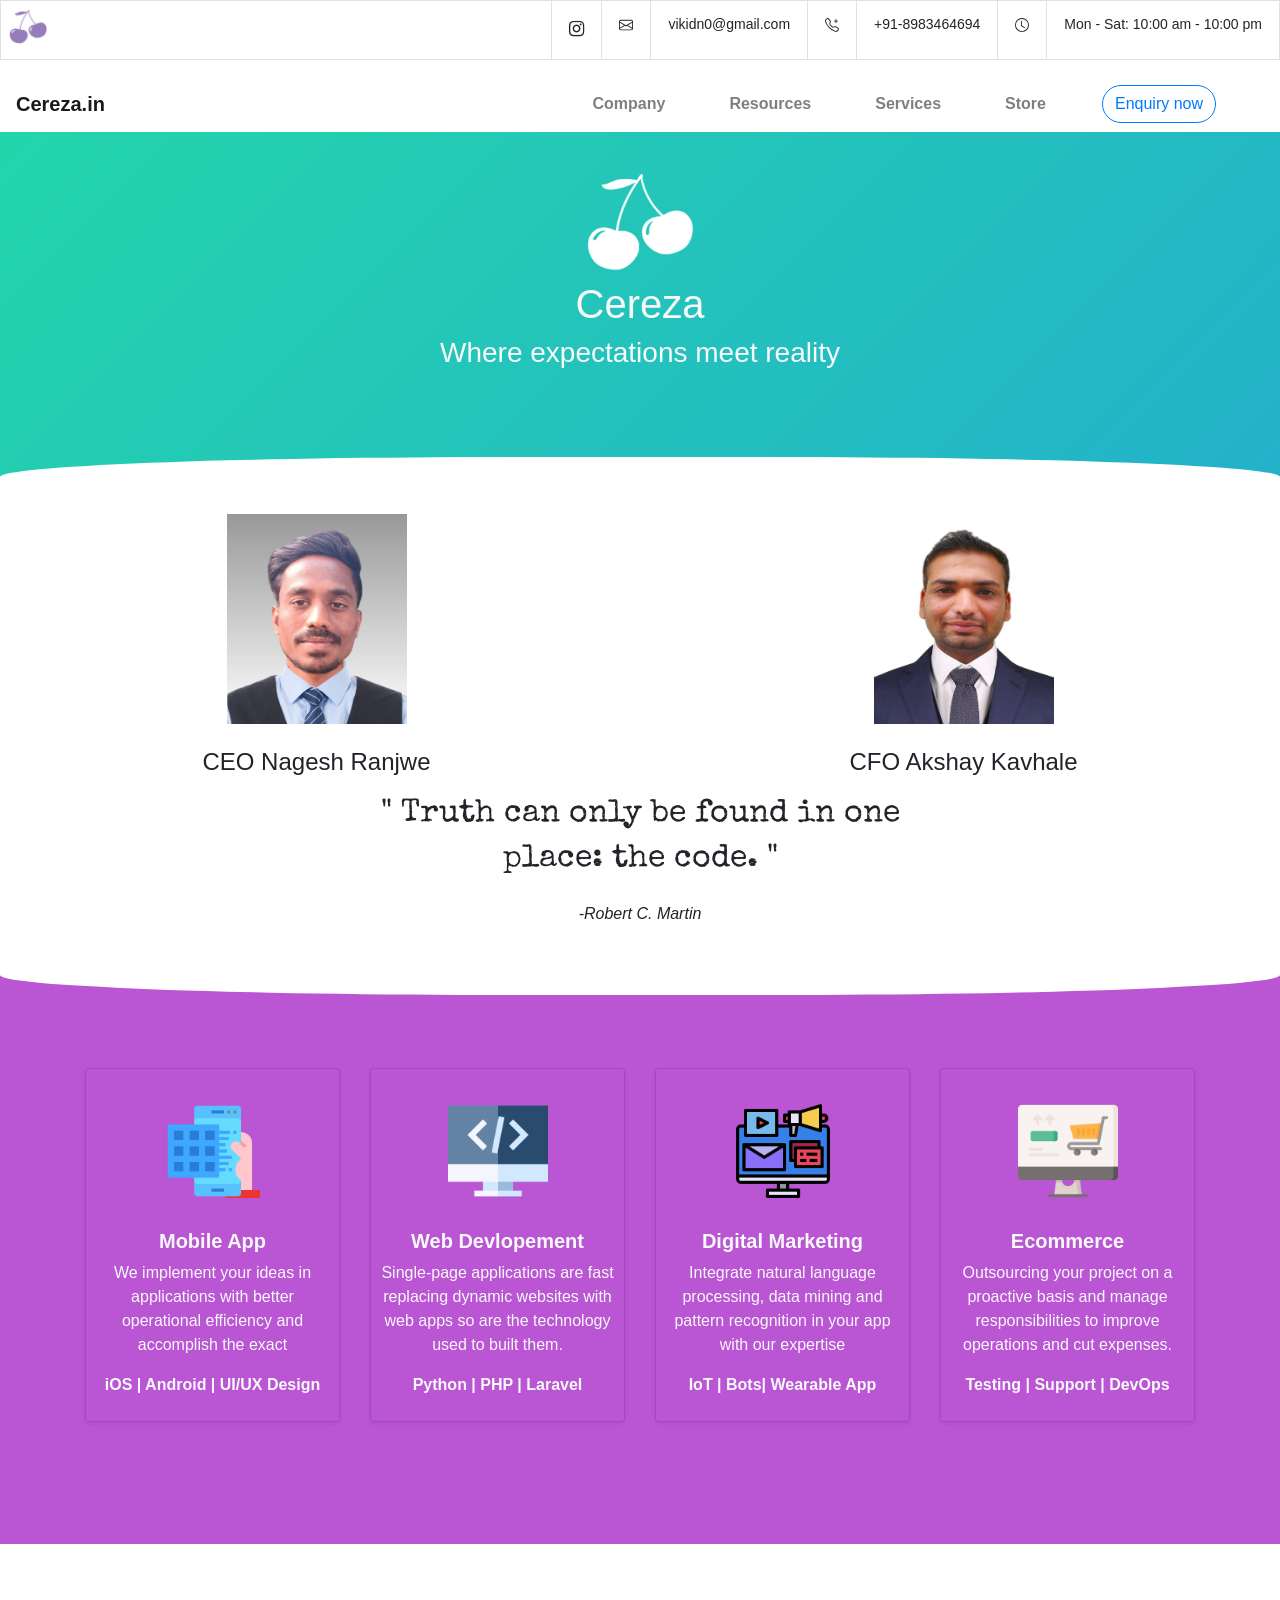
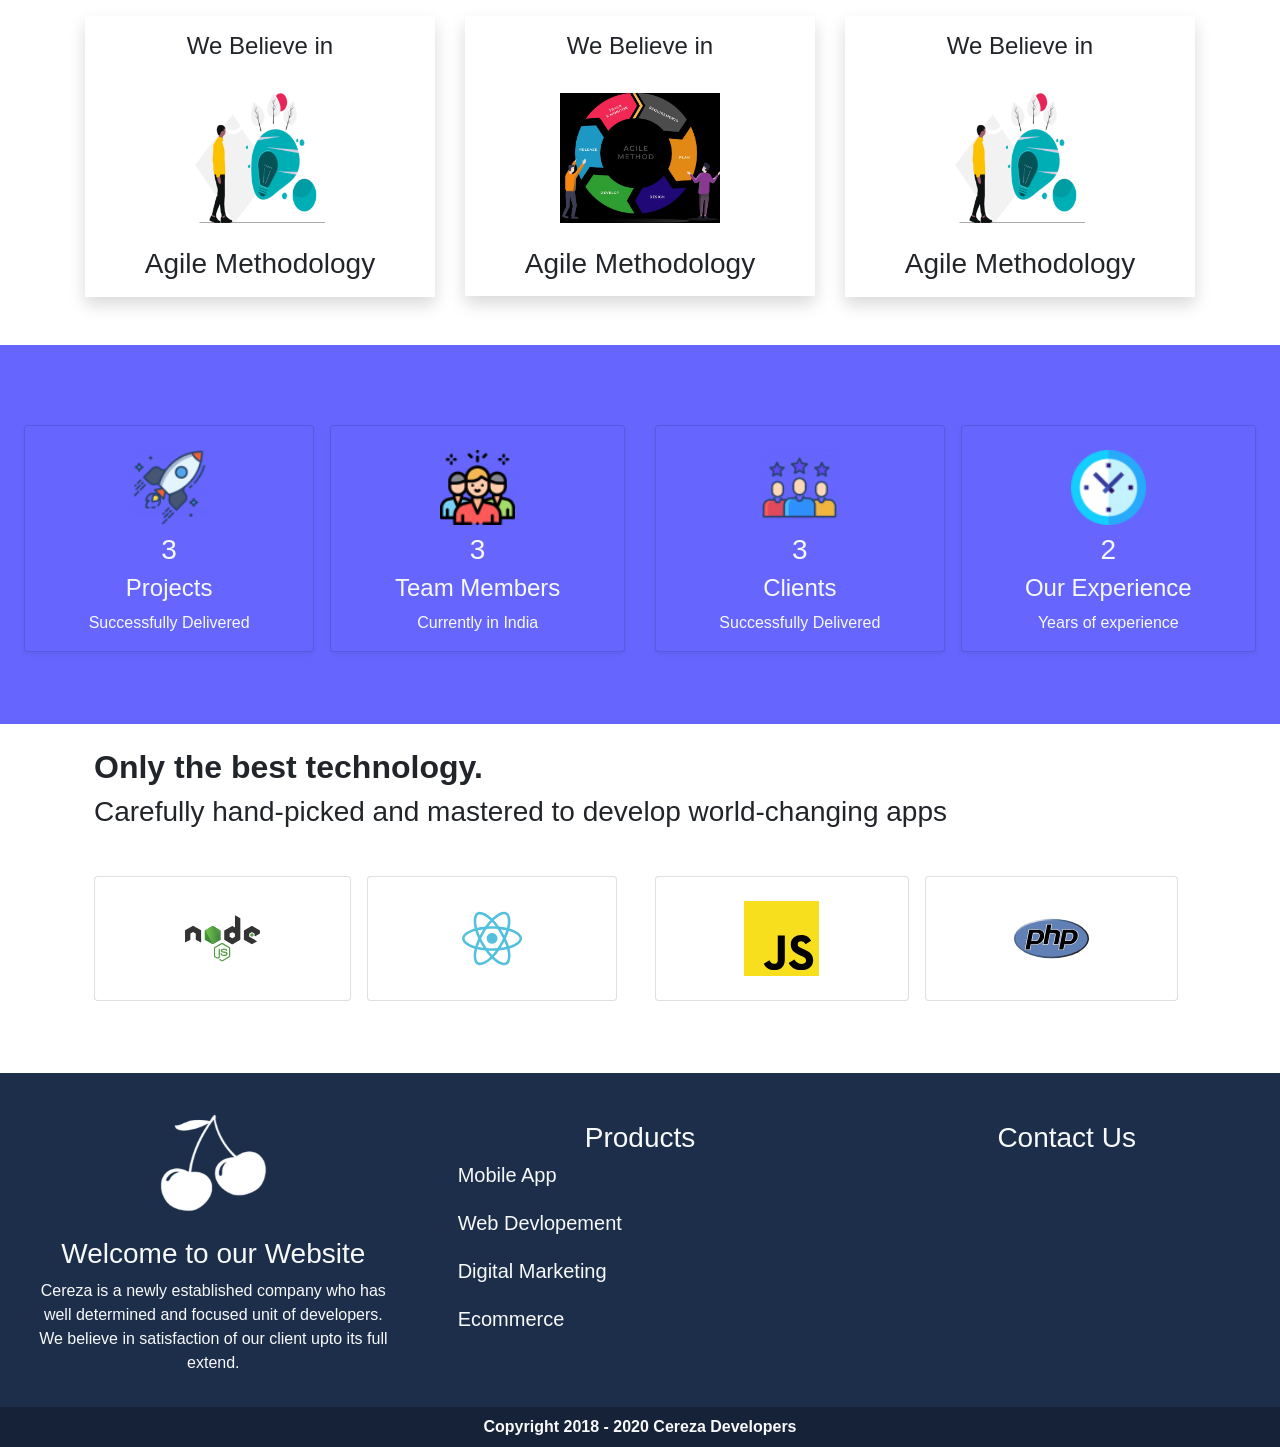
<file: index.html>
<!DOCTYPE html>
<html lang="en">
<head>
  <title>Cereza </title>
  <meta charset="utf-8">
  <meta name="viewport" content="width=device-width, initial-scale=1">
  <link rel="stylesheet" href="https://maxcdn.bootstrapcdn.com/bootstrap/4.5.2/css/bootstrap.min.css">
  <script src="https://ajax.googleapis.com/ajax/libs/jquery/3.5.1/jquery.min.js"></script>
  <script src="https://cdnjs.cloudflare.com/ajax/libs/popper.js/1.16.0/umd/popper.min.js"></script>
  <script src="https://maxcdn.bootstrapcdn.com/bootstrap/4.5.2/js/bootstrap.min.js"></script>
  <link rel="stylesheet" href="https://cdnjs.cloudflare.com/ajax/libs/font-awesome/4.7.0/css/font-awesome.min.css">
  <link rel="stylesheet" href="style.css">
  <!-- <link rel="icon" href="fav.png" type="image/gif" sizes="16x16"> -->

<body>

  <!-- header starts here -->
  <div class="d-flex mb-3 border border-bottom-dark">
    <div class="p-2 border-right-dark mr-auto"> <img src="ptwo.png" alt="" width="38" height="35"></div>

    <div class="p-2  border-left ml-5">
      <a class="btn btn-sn p-2" href="https://www.instagram.com/vickydn_007/" target="_blank">
        <i class="fa fa-instagram" style="font-size:18px"></i>
      </a>
    </div>  
    <div class="p-2 border-right border-left">
      
      <a class="btn btn-sm" href="mailto:vikidn0@gmail.com">
        <svg width="1em" height="1em" viewBox="0 0 16 16" class="bi bi-envelope" fill="currentColor" xmlns="http://www.w3.org/2000/svg">
        <path fill-rule="evenodd" d="M0 4a2 2 0 0 1 2-2h12a2 2 0 0 1 2 2v8a2 2 0 0 1-2 2H2a2 2 0 0 1-2-2V4zm2-1a1 1 0 0 0-1 1v.217l7 4.2 7-4.2V4a1 1 0 0 0-1-1H2zm13 2.383l-4.758 2.855L15 11.114v-5.73zm-.034 6.878L9.271 8.82 8 9.583 6.728 8.82l-5.694 3.44A1 1 0 0 0 2 13h12a1 1 0 0 0 .966-.739zM1 11.114l4.758-2.876L1 5.383v5.73z"/></svg> 
      </a>
    </div>  
    <div class="p-2 border-right d-none d-lg-block">
      <a class="btn btn-sm d-none d-lg-block" href="mailto:vikidn0@gmail.com">  vikidn0@gmail.com </a>
    </div>  
    
    <div class="p-2 border-right">
      <a class="btn btn-sm" href="tel:+91-8983464694">
        <svg width="1em" height="1em" viewBox="0 0 16  16" class="bi bi-telephone-plus" fill="currentColor" xmlns="http://www.w3.org/2000/svg">
          <path fill-rule="evenodd" d="M3.654 1.328a.678.678 0 0 0-1.015-.063L1.605 2.3c-.483.484-.661 1.169-.45 1.77a17.568 17.568 0 0 0 4.168 6.608 17.569 17.569 0 0 0 6.608 4.168c.601.211 1.286.033 1.77-.45l1.034-1.034a.678.678 0 0 0-.063-1.015l-2.307-1.794a.678.678 0 0 0-.58-.122l-2.19.547a1.745 1.745 0 0 1-1.657-.459L5.482 8.062a1.745 1.745 0 0 1-.46-1.657l.548-2.19a.678.678 0 0 0-.122-.58L3.654 1.328zM1.884.511a1.745 1.745 0 0 1 2.612.163L6.29 2.98c.329.423.445.974.315 1.494l-.547 2.19a.678.678 0 0 0 .178.643l2.457 2.457a.678.678 0 0 0 .644.178l2.189-.547a1.745 1.745 0 0 1 1.494.315l2.306 1.794c.829.645.905 1.87.163 2.611l-1.034 1.034c-.74.74-1.846 1.065-2.877.702a18.634 18.634 0 0 1-7.01-4.42 18.634 18.634 0 0 1-4.42-7.009c-.362-1.03-.037-2.137.703-2.877L1.885.511zM12.5 1a.5.5 0 0 1 .5.5V3h1.5a.5.5 0 0 1 0 1H13v1.5a.5.5 0 0 1-1 0V4h-1.5a.5.5 0 0 1 0-1H12V1.5a.5.5 0 0 1 .5-.5z"/></svg>
      </a>  
    </div>
        <div class="p-2 border-right d-none d-lg-block">
          <a class="btn btn-sm" href="tel:+91-8983464694">+91-8983464694</a>
        </div>

    <div class="p-2 border-right d-none d-lg-block">
      <a class="btn btn-sm" href="#">
          <svg width="1em" height="1em" viewBox="0 0 16 16" class="bi bi-clock" fill="currentColor" xmlns="http://www.w3.org/2000/svg">
            <path fill-rule="evenodd" d="M8 15A7 7 0 1 0 8 1a7 7 0 0 0 0 14zm8-7A8 8 0 1 1 0 8a8 8 0 0 1 16 0z"/>
            <path fill-rule="evenodd" d="M7.5 3a.5.5 0 0 1 .5.5v5.21l3.248 1.856a.5.5 0 0 1-.496.868l-3.5-2A.5.5 0 0 1 7 9V3.5a.5.5 0 0 1 .5-.5z"/></svg>
      </a>
    </div>
    <div class="p-2 d-none d-lg-block">
      <a class="btn btn-sm" href="#">Mon - Sat: 10:00 am - 10:00 pm</a>  
    </div>
  </div>
<!-- hea  der ends here -->

<!-- navbar starts here -->
  <nav class="navbar navbar-expand-sm navbar-light bg-white sticky-top">
     <a class="navbar-brand" href="#"> <b>Cereza.in</b></a>
        <button class="navbar-toggler" type="button" data-toggle="collapse" data-target="#navbarTogglerDemo02" aria-controls="navbarTogglerDemo02" aria-expanded="false" aria-label="Toggle navigation">
          <span class="navbar-toggler-icon"></span>
        </button>
    <div class="collapse navbar-collapse " id="navbarTogglerDemo02">
      <div class=" mr-auto "> </div>
      <ul class="navbar-nav mt-2 mr-5 mt-lg-0">
          <li class="nav-item pr-5">
            <a class="nav-link" href="#"><b>Company</b> <span class="sr-only">(current)</span></a>
          </li>
          <li class="nav-item pr-5">
            <a class="nav-link" href="#"><b>Resources</b></a>
          </li>
          <li class="nav-item pr-5">
            <a class="nav-link" href="#"><b>Services</b></a>
          </li>
          <li class="nav-item">
              <a class="nav-link" href="#"><b>Store</b></a>
            </li>
        </ul>
        <button type="button" class="btn btn-outline-primary rounded-pill mr-5">Enquiry now</button>
    </div>
  </nav>

  <!-- navbar ends here -->

 <!-- slider area starts  -->
<div class="back p-3" style="height: 350px;" >
  <div class="container p-4">
    <center><img src="wall.png" alt="" width="110" height="100"></center>
    <h1 class="text-light pt-2"> <center>Cereza</center> </h1>
    <h3 class="text-light"> <center>Where expectations meet reality</center></h3>
  </div>
</div>
<!-- slider ends here -->
<!-- continer for content stars here -->
<div class="container-fluid areas p-2"><br>
  <div class="row">
      <div class="col-sm-6">
        <img src="ceo.jpeg" alt="CEO" style="width:180px;height:210px;">
        <br><br>
        <h4>CEO Nagesh Ranjwe </h4>
      </div>
      <div class="col-sm-6">
         <img src="akshay.jpeg" alt="CFO" style="width:180px;height:210px;">
        <br><br>
        <h4>CFO Akshay Kavhale</h4>    
      </div>
    </div>
  <center>
  
  
  <blockquote><b>"</b> Truth can only be found in one place: the code. <b>"</b></blockquote>
<cite>-Robert C. Martin</cite></center>
<br>



</div>
<!-- container for content ends here  -->


  <!-- Services card starts here -->
  <div class="areas" style="background-color:#BA55D3;">
        <div class="container text-light">
            <div class="row">
                <div class="col-sm-3 mt-5" style="background-color:#BA55D3;"> 
                  <div class="card shadow-sm p-2"  style="background-color:#BA55D3;">
                    <center>
                        <br>
                        <img src="mobile_app.png" width="100" height="100"><br><br>
                        <h5 class="mt-1"><b> Mobile App</b></h5>
                        <p>We implement your ideas in  applications with better operational efficiency and
                           accomplish the exact </p>
                           <p><b>iOS | Android | UI/UX Design</b></p> 
                    </center> 
                  </div> 
                </div>
                <div class="col-sm-3 mt-5" style="background-color:#BA55D3;">
                  <div class="card shadow-sm p-2"  style="background-color:#BA55D3;">
                    <center><br><img src="webdev.png" width="100" height="100"><br><br>
                        <h5 class="mt-1"><b>Web Devlopement</b></h5>
                         <p>Single-page applications are fast replacing dynamic websites with web apps
                              so are the technology used to built them.</p>
                              <p><b>Python | PHP | Laravel</b></p>   
                    </center> 
                  </div>   
                </div>
                <div class="col-sm-3  mt-5" style="background-color:#BA55D3;">
                  <div class="card shadow-sm p-2"  style="background-color:#BA55D3;">
                    <center><br><img src="digital-marketing.png" width="100" height="100"><br><br>
                        <h5 class="mt-1"><b>Digital Marketing</b></h5>
                        <p>Integrate natural language processing, data mining and pattern recognition in
                             your app with our expertise</p>
                             <p><b>IoT | Bots| Wearable App</b></p>
                    </center>  
                  </div>  
                </div>
                <div class="col-sm-3 mt-5" style="background-color:#BA55D3;">
                  <div class="card shadow-sm p-2"  style="background-color:#BA55D3;">
                    <center><br><img src="ecommerce.png" width="100" height="100"><br><br>
                        <h5 class="mt-1"><b>Ecommerce   </b></h5>
                        <p>Outsourcing your project on a proactive basis and manage responsibilities
                             to improve operations and cut expenses.</p>
                        <p><b> Testing | Support | DevOps</b></p>
                    </center> 
                  </div>   
                </div>
            </div>
            <br><br><br>
        </div>
  </div>
  <!-- Services end here -->

  <!-- technical information starts here -->
    <div class="container mt-5">
      <div class="row">
        <div class="col-sm-4 mt-4">
          <div class="cards  shadow p-2"><center>
            <h4 class="mt-2"> We Believe in </h4><br>
            <img src="agile.png" alt="" width="130" height="130">
            <h3 class="mt-4"> Agile Methodology</h3>
             </div>
            </center> 
        </div>
        <div class="col-sm-4 mt-4">
          <div class="cards  shadow p-2"><center>
            <h4 class="mt-2"> We Believe in </h4><br>
            <img src="agile_two.jpeg" alt="" width="160" height="100%">
            <h3 class="mt-4"> Agile Methodology</h3>
             </div>
            </center> 
        </div>
        <div class="col-sm-4 mt-4">
          <div class="cards shadow p-2"><center>
            <h4 class="mt-2"> We Believe in </h4><br>
            <img src="agile.png" alt="" width="130" height="130">
            <h3 class="mt-4"> Agile Methodology</h3>
             </div>
            </center> 
        </div>
        
        </div>
    </div>   

   <!-- information contents ends here -->
  
    <!-- work section starts here  -->
  <div class="container-fluid mt-5 p-4" style="background-color: #6666FF;">     
    <div class="row text-light pt-5 pb-5">
      <div class="col-sm-6 mt-2">
        <div class="d-flex">
          <!-- <div class="flex-fill mcard mcard-3 mr-2" style="background-color: #6666FF;"> -->
            <div class="flex-fill card shadow-sm mr-2" style="background-color: #6666FF;">
            <center><br>
            <img src="projects.png" alt="" width="75" height="75"><br>
            <h3 class="mt-2">3</h3>
            <h4>Projects</h4>
            <p class="text-light-dark">Successfully Delivered</p>
            </center>
          </div>
          <div class="flex-fill card shadow-sm ml-2" style="background-color: #6666FF;">
          <!-- <div class="flex-fill mcard mcard-3 mr-2" style="background-color: #6666FF;"> -->

            <center><br>
            <img src="team.png" alt="" width="75" height="75"><br>
            <h3 class="mt-2">3</h3>
            <h4>Team Members</h4>
            <p class="text-light-dark">Currently in India</p>
            </center>
          </div>
        </div>      
      </div>
      <div class="col-sm-6 mt-2">
        <div class="d-flex">
          <!-- <div class="flex-fill mcard mcard-3 mr-2" style="background-color: #6666FF;"> -->
            <div class="flex-fill card shadow-sm mr-2" style="background-color: #6666FF;">
            <center><br>
            <img src="clients.png" alt="" width="75" height="75"><br>
            <h3 class="mt-2">3</h3>
            <h4>Clients</h4>
            <p class="text-light-dark">Successfully Delivered </p>
            </center>
          </div>
          <!-- <div class="flex-fill mcard mcard-3 mr-2" style="background-color: #6666FF;">   -->
            <div class="flex-fill card shadow-sm ml-2" style="background-color: #6666FF;">
            <center><br>
            <img src="experience.png" alt="" width="75" height="75"><br>
            <h3 class="mt-2">2</h3>
            <h4>Our Experience</h4>
            <p class="text-light-dark">Years of experience</p>
            </center>
          </div>
        </div>      
      </div>
    </div>
  </div>
  <!-- work section ends here -->
  <div class="container p-4">
    <h4 class="d-lg-none"><b> Only the best technology. </b></h4>   
    <h6 class="d-lg-none">Carefully hand‑picked and mastered to develop world‑changing apps </h6>
    
    <h2 class="d-none d-lg-block"><b> Only the best technology.</b></h2>   
    <h3 class="d-none d-lg-block">Carefully hand‑picked and mastered to develop world‑changing apps </h3>

      <div class="row text-light pt-3 pb-5">
      <div class="col-sm-6 mt-4">
        <div class="d-flex">
          <div class="flex-fill card mr-2" >
            <center><br>
            <img src="nodejs.svg" alt="" width="75" height="75"><br><br></center>
          </div>
          <div class="flex-fill ml-2">
            <div class="flex-fill card mr-2" >
              <center><br>
              <img src="react.svg" alt="" width="68" height="75"><br><br></center>
            </div>
          </div>
        </div>      
      </div>
      <div class="col-sm-6 mt-4">
        <div class="d-flex">
          <div class="flex-fill card mr-2" >
            <center><br>
            <img src="javascript.svg" alt="" width="75" height="75"><br><br></center>
          </div>
          <div class="flex-fill ml-2">
            <div class="flex-fill card mr-2" >
              <center><br>
              <img src="php.svg" alt="" width="75" height="75"><br><br></center>
            </div>
          </div>
        </div>     
      </div>
    </div>
  </div>

   <!-- footer starts here  -->
   <div class="container-fluid text-light pt-2" style="background-color: #1c2e4a;"> 
      <div class="row text-light">
        <div class="col-sm-4">
          <div class="p-3 mt-3">
            <center><img src="wall.png" alt="" width="110" height="100">
            <h3 class="mt-4"> Welcome to our Website</h3>
              <p>
                Cereza is a newly established company who has well determined 
                 and focused unit of developers. We believe in satisfaction of our 
                 client upto its full extend.
              </p>
          </div> 
        </div>
     <div class="col-sm-4">
          <div class="p-3"><center><h3 class="mt-4">Products</h3></center>
            <h5><a href="#" class="text-light">Mobile App</a><br><br>
            <a href="#" class="text-light">Web Devlopement</a><br><br>
            <a href="#" class="text-light">Digital Marketing</a><br><br>
            <a href="#" class="text-light">Ecommerce</a></h5>
          </div>
        </div>
        <div class="col-sm-4 mt-3">
          <center>
            <h3 class="mt-4">Contact Us</h3></center>
            <h5 class="text-light"></h5>
        </div>
      </div>    
    </div>   

  <!-- footer end -->
  <div class="p-2 text-light" style="background-color:#152238;">
    <center><b>Copyright 2018 - 2020 Cereza Developers</b> </center>
  </div>
  

  <script>$(document).ready(function() {
    // executes when HTML-Document is loaded and DOM is ready
   console.log("document is ready");
     
  //  $( ".cards" ).hover(
  //    function() {
  //      $(this).addClass('shadow-lg').addClass('cards_b').css('cursor', 'pointer'); 
  //    }, function() {
  //      $(this).removeClass('shadow-lg').removeClass('cards_b');
  //    }
  //  );
     
     
      $( ".card" ).hover(
     function() {
       $(this).addClass('shadow-lg').css('cursor', 'pointer'); 
     }, function() {
       $(this).removeClass('shadow-lg');
     }
   );
     
   // document ready  
   });
   </script>  
</body>
</html>
</file>
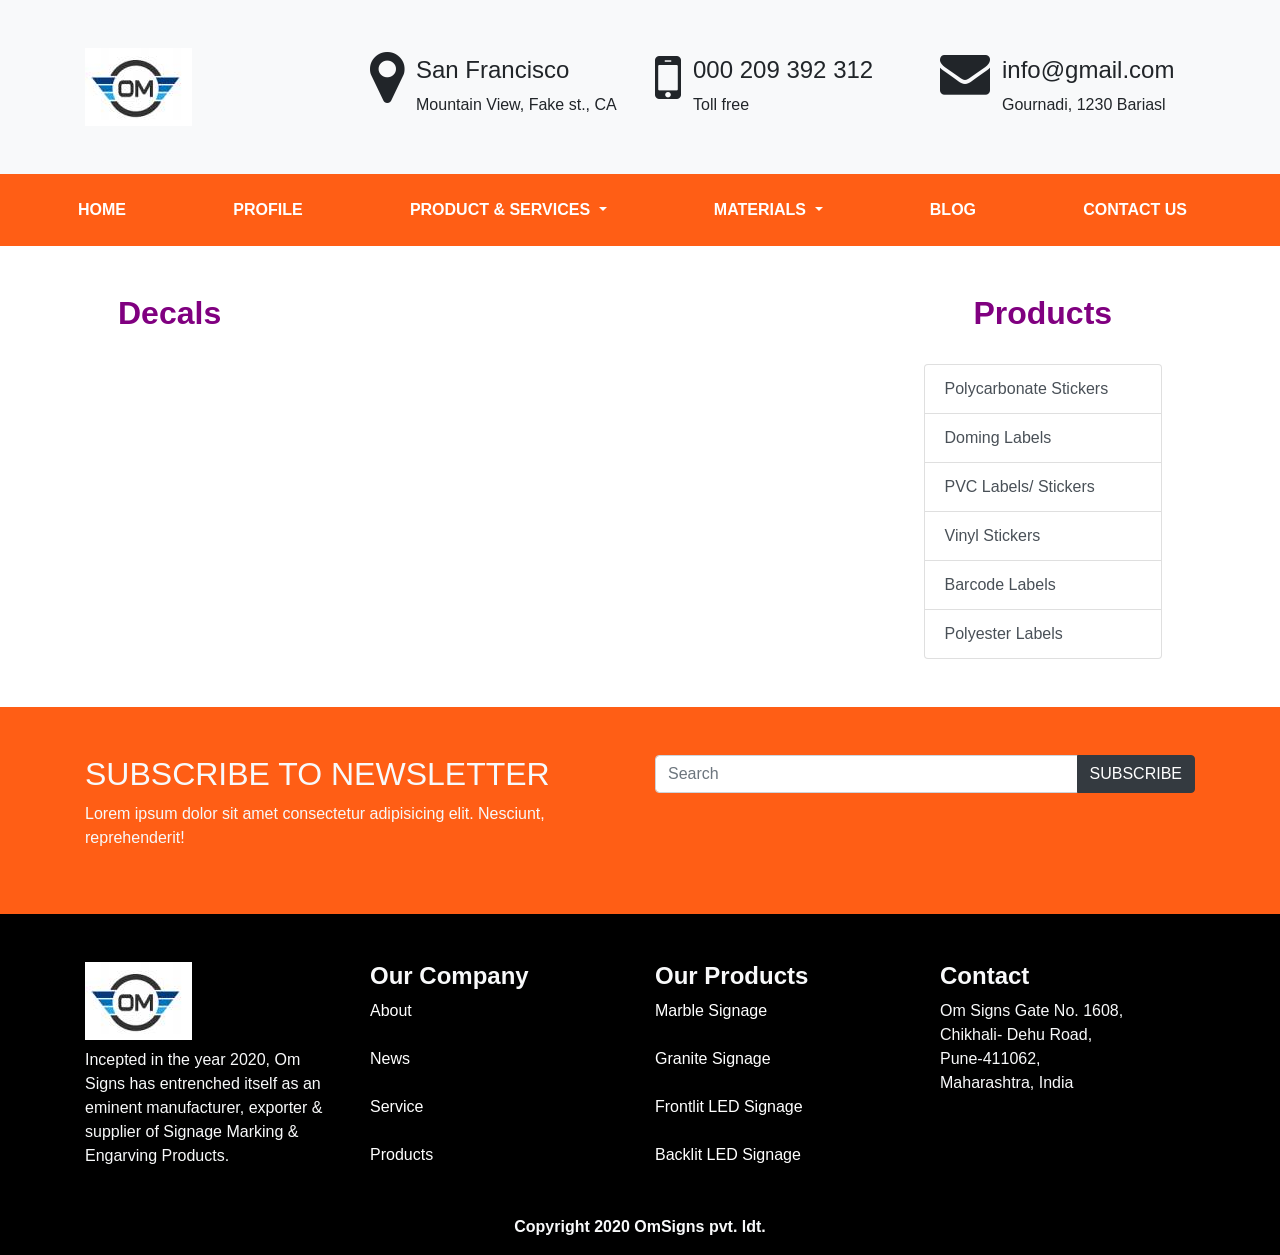
<file: omsigns/decals.html>
<!DOCTYPE html>
<html lang="en">
<head>
    <meta charset="UTF-8">
    <meta name="viewport" content="width=device-width, initial-scale=1.0">
    <link rel="stylesheet" href="https://maxcdn.bootstrapcdn.com/bootstrap/4.5.2/css/bootstrap.min.css">
  <script src="https://ajax.googleapis.com/ajax/libs/jquery/3.5.1/jquery.min.js"></script>
  <script src="https://cdnjs.cloudflare.com/ajax/libs/popper.js/1.16.0/umd/popper.min.js"></script>
  <script src="https://maxcdn.bootstrapcdn.com/bootstrap/4.5.2/js/bootstrap.min.js"></script>
  <link rel="stylesheet" href="https://cdnjs.cloudflare.com/ajax/libs/font-awesome/4.7.0/css/font-awesome.min.css">
  <link rel="stylesheet" href="style.css">
    <title>OMSigns</title>
</head>
<body>

    <!-- header starts here -->
<div class="container-fluid bg-light d-none d-lg-block">
  <div class="container pt-5 pb-5">
    <div class="row">
      <div class="col-sm-3">
        <img src="logo.jpg" alt="" > 
      </div>
      
      <div class="col-sm-3">
        <div class="d-flex ">
          <div class="mr-1">  <i class="fa fa-map-marker" style="font-size:60px;"></i></div>
          <div class="p-2 flex-fill "><span class="h4 d-block">San Francisco</span>
            <span class="caption-text">Mountain View, Fake st., CA</span></div>
        </div>
      </div>
      <div class="col-sm-3">
        <div class="d-flex ">
          <div class="mr-1">  <i class="fa fa-mobile-phone" style="font-size:60px;"></i></div>
          <div class="p-2 flex-fill "><span class="h4 d-block">000 209 392 312
          </span>
            <span class="caption-text">Toll free</span></div>
        </div>
      </div>
      <div class="col-sm-3">
        <div class="d-flex ">
          <div class="mr-1">  <i class="fa fa-envelope" style="font-size:50px;"></i></div>
          <div class="p-2 flex-fill "><span class="h4 d-block">info@gmail.com</span>
            <span class="caption-text">Gournadi, 1230 Bariasl</span></div>
        </div>
      </div>
      
    </div>
  </div>
</div>
<!-- hea  der ends here -->

<!-- navbar starts here -->
<nav class="navbar navbar-expand-sm navbar-dark sticky-top p-3 " style="background-color:	#FF5E15;">
  <!-- <nav class="navbar navbar-expand-sm navbar-dark sticky-top" style="background-color:#800080;"> -->
    <!-- <a class="navbar-brand d-lg-none" href="#"> <b>Cereza.in</b></a> -->
    <a class="navbar-brand d-lg-none href="#"> <img src="logo.jpg" alt="" height="50"> </a>

      <button class="navbar-toggler" type="button" data-toggle="collapse" data-target="#navbarTogglerDemo02" aria-controls="navbarTogglerDemo02" aria-expanded="false" aria-label="Toggle navigation">
        <span class="navbar-toggler-icon text-light"></span>
      </button>
  <div class="collapse navbar-collapse" id="navbarTogglerDemo02">
    <ul class="navbar-nav container text-light ">
        <li class="nav-item">
          <a class="nav-link" href="index.html"><b>HOME</b> <span class="sr-only">(current)</span></a>
        </li>
        <li class="nav-item">
          <a class="nav-link" href="profile.html"><b>PROFILE</b></a>
        </li>
        <li class="dropdown nav-item">
          <a class="dropdown-toggle nav-link" data-toggle="dropdown" href="#"><b>PRODUCT & SERVICES</b>
          <span class="caret"></span></a>
          <ul class="dropdown-menu pl-2">
            <li><a href="metal_labels.html">METAL LABELS</a></li>
            <li><a href="decals.html">DECALS</a></li>
            <li><a href="signage.html">SIGNAGE</a></li>
            <li><a href="laser_marking_engraving.html">LASER MARKING/ENGRAVING</a></li>
          </ul>
        </li>
        <li class="dropdown nav-item">
          <a class="dropdown-toggle nav-link" data-toggle="dropdown" href="#"><b>MATERIALS</b>
          <span class="caret"></span></a>
          <ul class="dropdown-menu pl-2">
            <li><a href="#">Aluminum</a></li>
            <li><a href="#">Brass</a></li>
            <li><a href="#">Stainless Steel 304</a></li>
            <li><a href="#">Stainless Steel 316</a></li>
            <li><a href="#">Anodized Aluminum</a></li>
            <li><a href="#">Powder Coated Metals</a></li>
            <li><a href="#">Copper</a></li>
            <li><a href="#">PVC</a></li>
            <li><a href="#">Glass Mirrors</a></li>
            <li><a href="#">Glass Epoxy</a></li>
            <li><a href="#">Polycarbonate</a></li>
            <li><a href="#">Polyester</a></li>
            <li><a href="#">Bakelite</a></li>
          </ul>
        </li>
          <li class="nav-item">
            <a class="nav-link" href="#"><b>BLOG</b></a>
          </li>
          <li class="nav-item">
              <a class="nav-link" href="#"><b>CONTACT US</b></a>
            </li>  
      </ul>
  </div>
</nav>

  <!-- navbar ends here -->

  <!-- profile starts here -->
    <div class="container p-5">
      <div class="row">
        <div class="col-sm-9">
          <h2 style="color: purple;"><b>Decals</b></h2><br>  


        </div>
        <div class="col-sm-3 "><center> 
          <h2 style="color: purple;"><b>Products</b></h2>  </center><br>
          <div class="list-group">
            <a href="#" class="list-group-item list-group-item-action">Polycarbonate Stickers</a>
            <a href="#" class="list-group-item list-group-item-action">Doming Labels </a>
            <a href="#" class="list-group-item list-group-item-action">PVC Labels/ Stickers</a>
            <a href="#" class="list-group-item list-group-item-action">Vinyl Stickers</a>
            <a href="#" class="list-group-item list-group-item-action">Barcode Labels </a>
            <a href="#" class="list-group-item list-group-item-action">Polyester Labels</a>
          </div>
        </div>
      </div>
      
  </div>  

 


<!-- newslatters stars  -->
<div class="container-fluid text-light" style="background-color: #FF5E15;">
  <div class="container pt-5 pb-5">
    <div class="row">
      <div class="col-sm-6">
        <h2>SUBSCRIBE TO NEWSLETTER</h2>
        <p>Lorem ipsum dolor sit amet consectetur adipisicing elit. Nesciunt, reprehenderit!</p>
      </div>
      <div class="col-sm-6">
        <div class="input-group mb-3">
          <input type="text" class="form-control" placeholder="Search">
          <div class="input-group-append">
            <button class="btn btn-dark" type="submit">SUBSCRIBE</button>  
           </div>
        </div>
      </div>
    </div>
  </div>
  </div>
<!-- newslatters ends -->
<!-- footer starts here -->
  <div class="container-fluid text-light" style="background-color: #000000;">
    <div class="container pt-5 pb-3">
      <div class="row">
        <div class="col-sm-3">
          <img src="logo.jpg" alt="" class="mb-2">
          <p> Incepted in the year 2020, Om Signs has entrenched itself as an eminent
            manufacturer, exporter & supplier of Signage Marking & Engarving Products.
          </p>
        </div>
        <div class="col-sm-3">
           <h4><b>Our Company</b></h4> 
           <a href="#" class="foot-link">About</a><br><br>
           <a href="#" class="foot-link">News</a><br><br>
           <a href="#" class="foot-link">Service</a><br><br>
           <a href="#" class="foot-link">Products</a><br>  <br>
        </div>
        <div class="col-sm-3">
          <h4><b>Our Products</b></h4> 
           <a href="#" class="foot-link">Marble Signage</a><br><br>
           <a href="#" class="foot-link">Granite Signage</a><br><br>
           <a href="#" class="foot-link">Frontlit LED Signage</a><br><br>
           <a href="#" class="foot-link">Backlit LED Signage</a><br>  <br>
        </div>
        <div class="col-sm-3">
          <h4><b>Contact</b></h4> 
          Om Signs Gate No. 1608, <br>
          Chikhali- Dehu Road,<br> Pune-411062,<br> Maharashtra, India
        </div>
      </div>
        <br>
        <center>
          <b>
            Copyright 2020 OmSigns pvt. ldt.</b> 
        </center>
    </div>
    </div>  
<!-- footer ends here -->
</body>
</html>
</file>
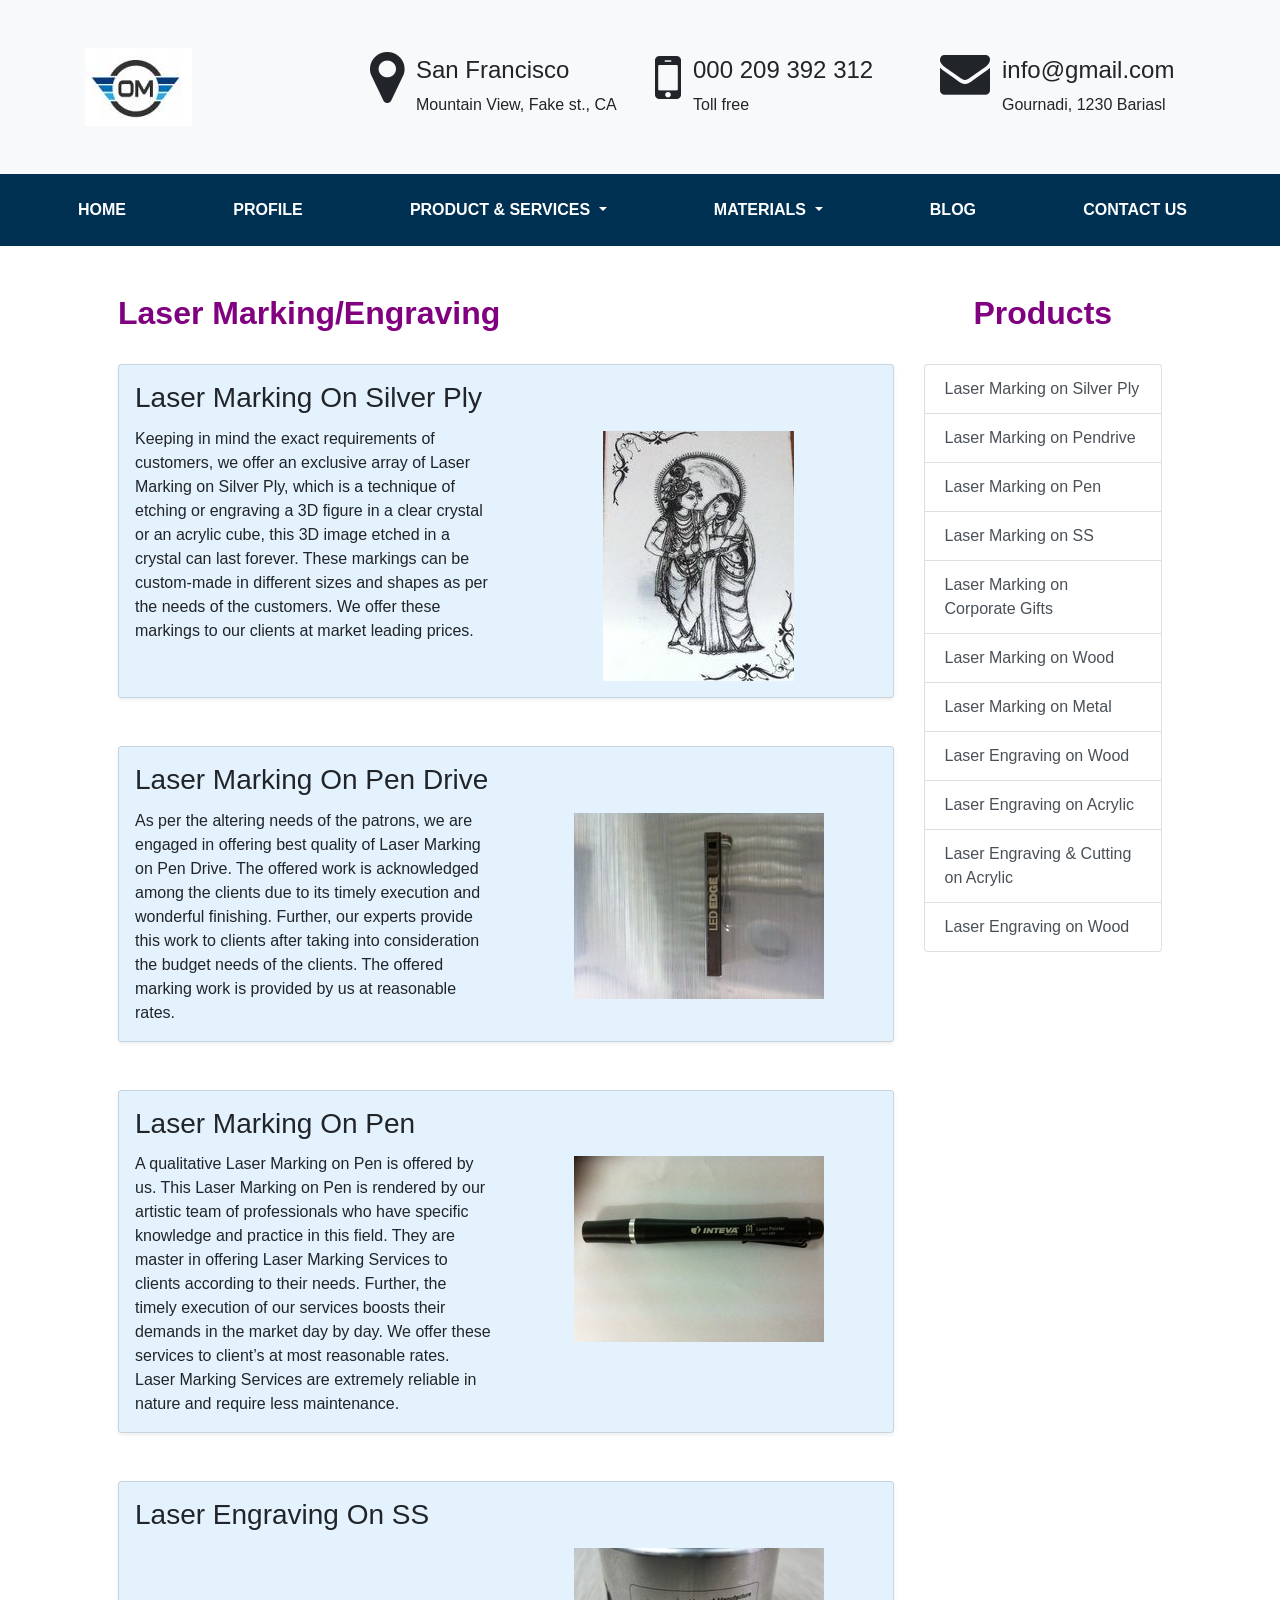
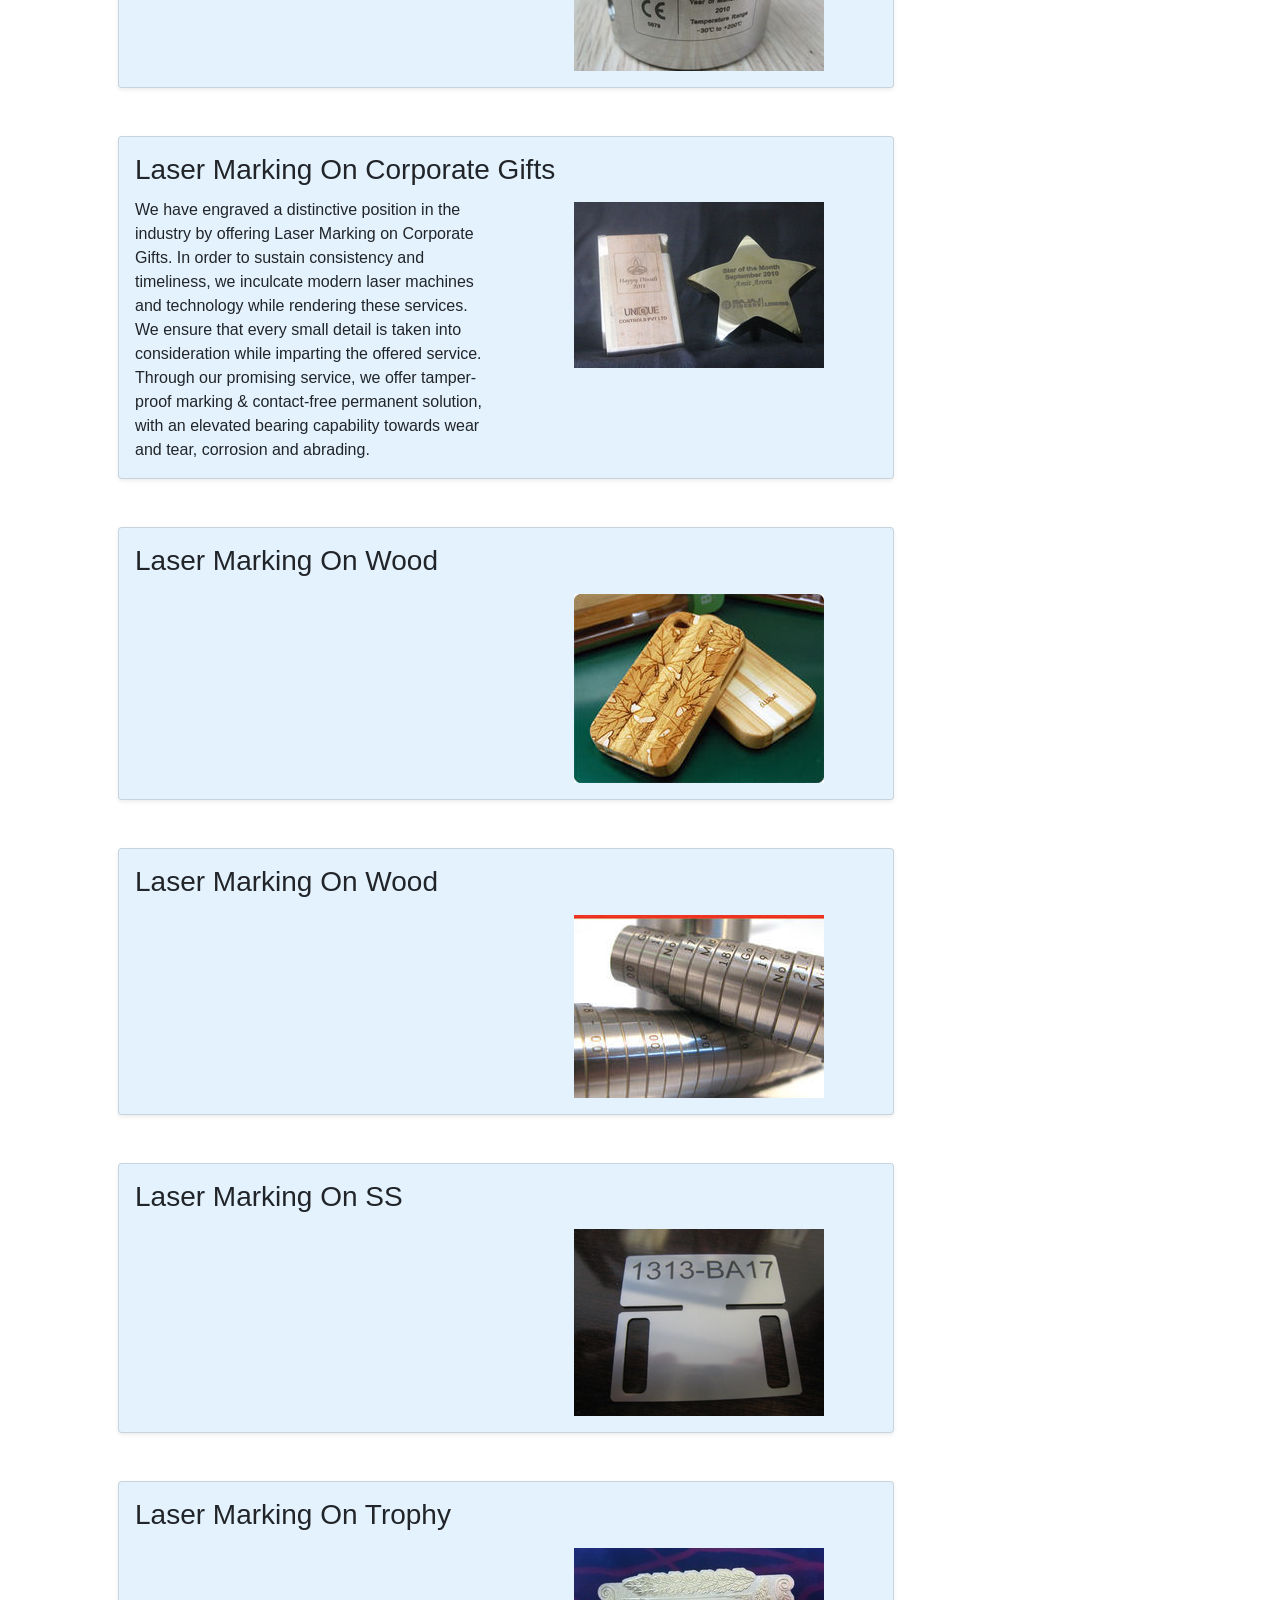
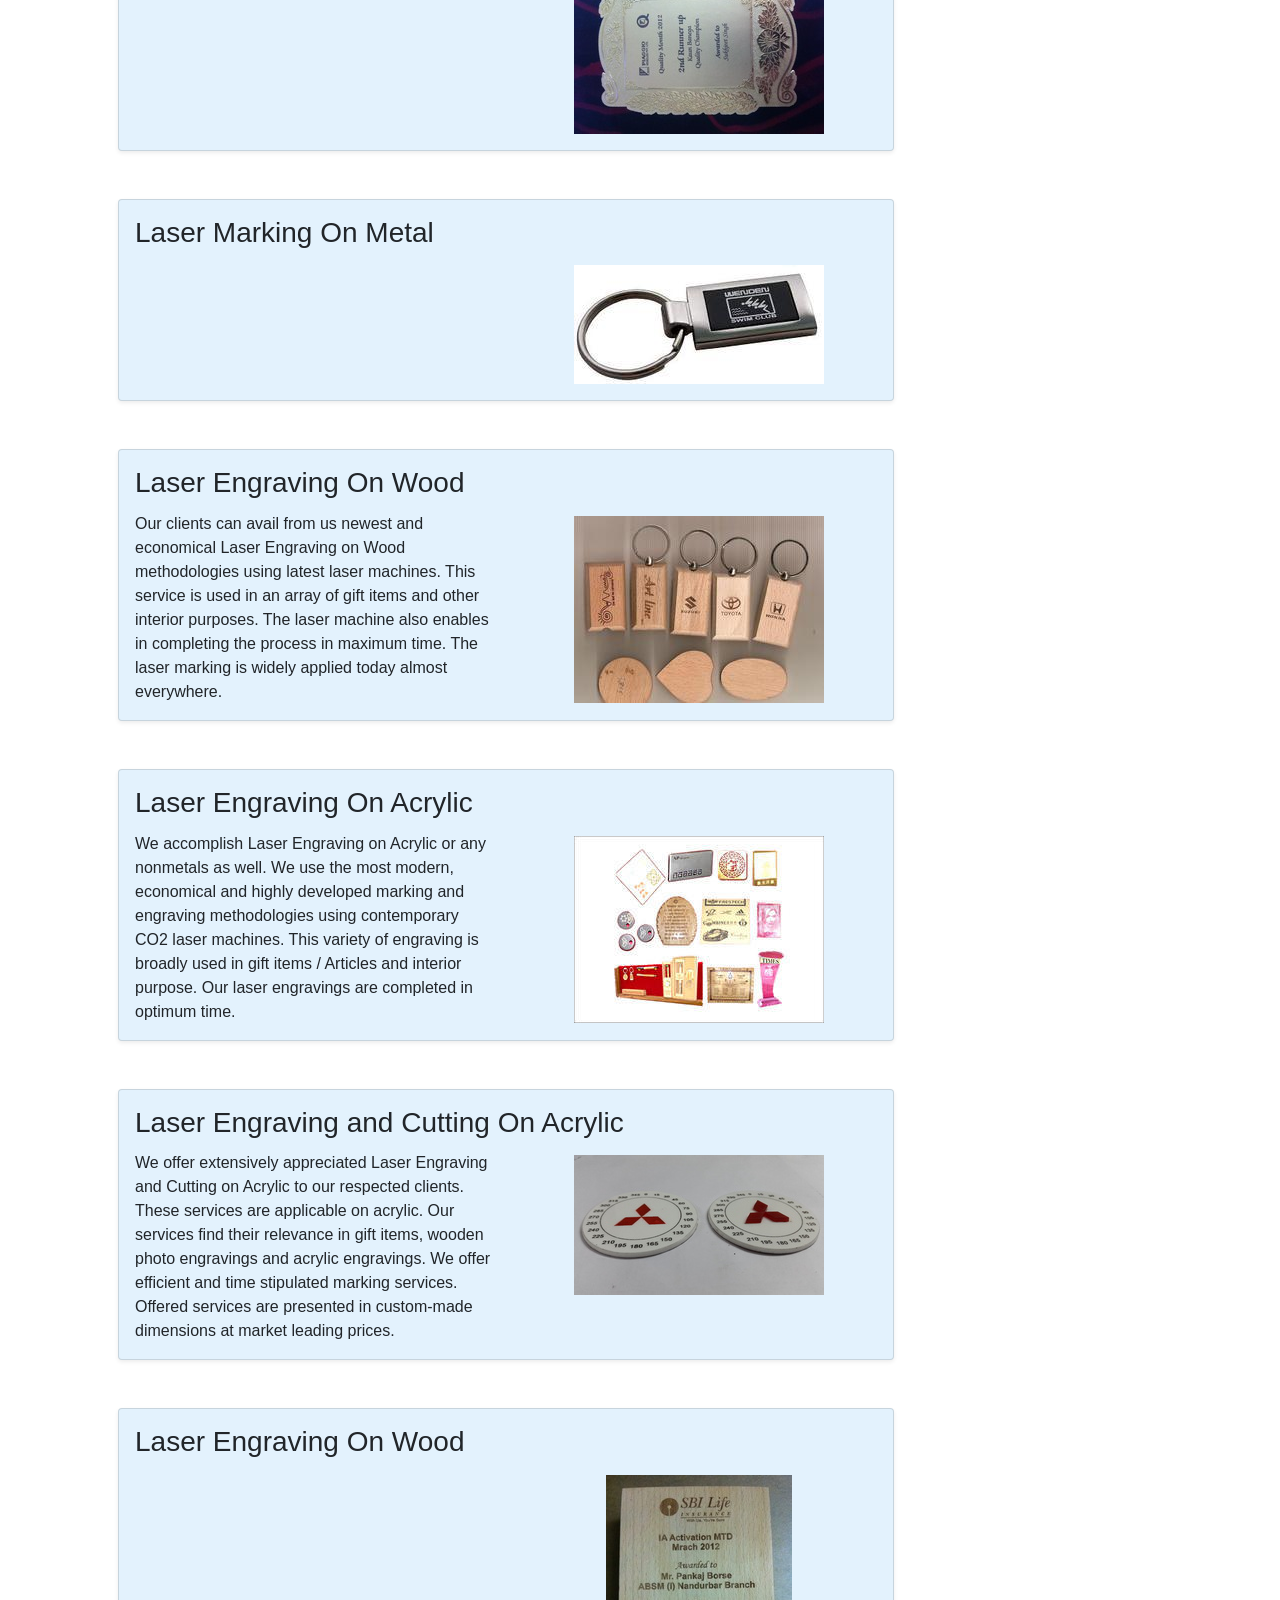
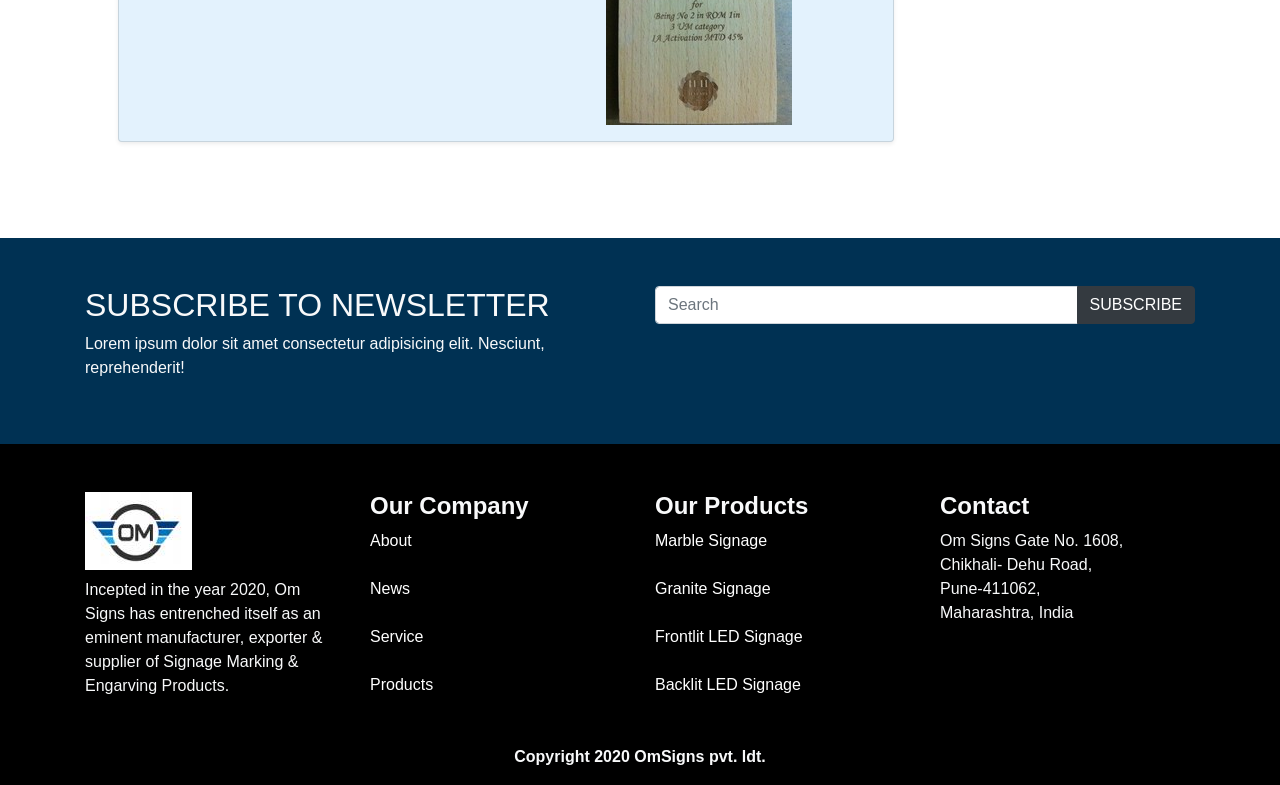
<file: omsigns/laser_marking_engraving.html>
<!DOCTYPE html>
<html lang="en">
<head>
    <meta charset="UTF-8">
    <meta name="viewport" content="width=device-width, initial-scale=1.0">
    <link rel="stylesheet" href="https://maxcdn.bootstrapcdn.com/bootstrap/4.5.2/css/bootstrap.min.css">
  <script src="https://ajax.googleapis.com/ajax/libs/jquery/3.5.1/jquery.min.js"></script>
  <script src="https://cdnjs.cloudflare.com/ajax/libs/popper.js/1.16.0/umd/popper.min.js"></script>
  <script src="https://maxcdn.bootstrapcdn.com/bootstrap/4.5.2/js/bootstrap.min.js"></script>
  <link rel="stylesheet" href="https://cdnjs.cloudflare.com/ajax/libs/font-awesome/4.7.0/css/font-awesome.min.css">
  <link rel="stylesheet" href="style.css">
    <title>OMSigns</title>
</head>
<body>

    <!-- header starts here -->
<div class="container-fluid bg-light d-none d-lg-block">
  <div class="container pt-5 pb-5">
    <div class="row">
      <div class="col-sm-3">
        <img src="logo.jpg" alt="" > 
      </div>
      
      <div class="col-sm-3">
        <div class="d-flex ">
          <div class="mr-1">  <i class="fa fa-map-marker" style="font-size:60px;"></i></div>
          <div class="p-2 flex-fill "><span class="h4 d-block">San Francisco</span>
            <span class="caption-text">Mountain View, Fake st., CA</span></div>
        </div>
      </div>
      <div class="col-sm-3">
        <div class="d-flex ">
          <div class="mr-1">  <i class="fa fa-mobile-phone" style="font-size:60px;"></i></div>
          <div class="p-2 flex-fill "><span class="h4 d-block">000 209 392 312
          </span>
            <span class="caption-text">Toll free</span></div>
        </div>
      </div>
      <div class="col-sm-3">
        <div class="d-flex ">
          <div class="mr-1">  <i class="fa fa-envelope" style="font-size:50px;"></i></div>
          <div class="p-2 flex-fill "><span class="h4 d-block">info@gmail.com</span>
            <span class="caption-text">Gournadi, 1230 Bariasl</span></div>
        </div>
      </div>
      
    </div>
  </div>
</div>
<!-- hea  der ends here -->

<!-- navbar starts here -->
<nav class="navbar navbar-expand-sm navbar-dark sticky-top p-3 " style="background-color:	#003153;">
  <!-- <nav class="navbar navbar-expand-sm navbar-dark sticky-top" style="background-color:#800080;"> -->
    <!-- <a class="navbar-brand d-lg-none" href="#"> <b>Cereza.in</b></a> -->
    <a class="navbar-brand d-lg-none href="#"> <img src="logo.jpg" alt="" height="50"> </a>

      <button class="navbar-toggler" type="button" data-toggle="collapse" data-target="#navbarTogglerDemo02" aria-controls="navbarTogglerDemo02" aria-expanded="false" aria-label="Toggle navigation">
        <span class="navbar-toggler-icon text-light"></span>
      </button>
  <div class="collapse navbar-collapse" id="navbarTogglerDemo02">
    <ul class="navbar-nav container text-light ">
        <li class="nav-item">
          <a class="nav-link" href="index.html"><b>HOME</b> <span class="sr-only">(current)</span></a>
        </li>
        <li class="nav-item">
          <a class="nav-link" href="profile.html"><b>PROFILE</b></a>
        </li>
        <li class="dropdown nav-item">
          <a class="dropdown-toggle nav-link" data-toggle="dropdown" href="#"><b>PRODUCT & SERVICES</b>
          <span class="caret"></span></a>
          <ul class="dropdown-menu pl-2">
            <li><a href="metal_labels.html">METAL LABELS</a></li>
            <li><a href="decals.html">DECALS</a></li>
            <li><a href="signage.html">SIGNAGE</a></li>
            <li><a href="laser_marking_engraving.html">LASER MARKING/ENGRAVING</a></li>
          </ul>
        </li>
        <li class="dropdown nav-item">
          <a class="dropdown-toggle nav-link" data-toggle="dropdown" href="#"><b>MATERIALS</b>
          <span class="caret"></span></a>
          <ul class="dropdown-menu pl-2">
            <li><a href="#">Aluminum</a></li>
            <li><a href="#">Brass</a></li>
            <li><a href="#">Stainless Steel 304</a></li>
            <li><a href="#">Stainless Steel 316</a></li>
            <li><a href="#">Anodized Aluminum</a></li>
            <li><a href="#">Powder Coated Metals</a></li>
            <li><a href="#">Copper</a></li>
            <li><a href="#">PVC</a></li>
            <li><a href="#">Glass Mirrors</a></li>
            <li><a href="#">Glass Epoxy</a></li>
            <li><a href="#">Polycarbonate</a></li>
            <li><a href="#">Polyester</a></li>
            <li><a href="#">Bakelite</a></li>
          </ul>
        </li>
          <li class="nav-item">
            <a class="nav-link" href="#"><b>BLOG</b></a>
          </li>
          <li class="nav-item">
              <a class="nav-link" href="#"><b>CONTACT US</b></a>
            </li>  
      </ul>
  </div>
</nav>

  <!-- navbar ends here -->

  <!-- profile starts here -->
    <div class="container p-5">
      <div class="row">
        <div class="col-sm-9">
          <h2 style="color: purple;"><b>Laser Marking/Engraving</b></h2><br>  
          
          <div class="p-3 card shadow-sm" style="background-color: #e3f2fd;">
            <h3> Laser Marking On Silver Ply </h3>
            <div class="row">
              <div class="col-sm-6 pt-1">
                Keeping in mind the exact requirements of customers, we offer an exclusive array
                 of Laser Marking on Silver Ply, which is a technique of etching or engraving a 3D 
                 figure in a clear crystal or an acrylic cube, this 3D image etched in a crystal can 
                 last forever. These markings can be custom-made in different sizes and shapes as per 
                 the needs of the customers. We offer these markings to our clients at market leading prices.
              </div>
              <div class="col-sm-6 pt-2">
                <center>  <img src="product_imgs/laser-marking-on-silver-ply-250x250-1.jpg" alt="Reception Signage"> </center> 
              </div>
            </div>
          </div><br><br>

          <div class="p-3 card shadow-sm" style="background-color: #e3f2fd;">
            <h3> Laser Marking On Pen Drive </h3>
            <div class="row">
              <div class="col-sm-6 pt-1">
              As per the altering needs of the patrons, we are engaged in offering best
              quality of Laser Marking on Pen Drive. The offered work is acknowledged 
              among the clients due to its timely execution and wonderful finishing.
              Further, our experts provide this work to clients after taking into consideration
              the budget needs of the clients. The offered marking work is provided by us at reasonable rates.
              </div>
              <div class="col-sm-6 pt-2">
                <center>  <img src="product_imgs/laser-marking-on-pen-drive-250x250.jpg" alt="Reception Signage"> </center> 
              </div>
            </div>
          </div><br><br>

          <div class="p-3 card shadow-sm" style="background-color: #e3f2fd;">
            <h3> Laser Marking On Pen </h3>
            <div class="row">
              <div class="col-sm-6 pt-1">
                A qualitative Laser Marking on Pen is offered by us. This Laser Marking on
                 Pen is rendered by our artistic team of professionals who have specific knowledge
                  and practice in this field. They are master in offering Laser Marking Services to 
                  clients according to their needs. Further, the timely execution of our services boosts
                   their demands in the market day by day. We offer these services to client’s at most
                    reasonable rates. Laser Marking Services are extremely reliable in nature and require less maintenance.
              </div>
              <div class="col-sm-6 pt-2">
                <center>  <img src="product_imgs/laser-marking-on-pen-250x250.jpg" alt="Reception Signage"> </center> 
              </div>
            </div>
          </div><br><br>

          <div class="p-3 card shadow-sm" style="background-color: #e3f2fd;">
            <h3> Laser Engraving On SS </h3>
            <div class="row">
              <div class="col-sm-6 pt-1">
              
              </div>
              <div class="col-sm-6 pt-2">
                <center>  <img src="product_imgs/laser-engraving-on-ss-250x250-1.jpg" alt="Reception Signage"> </center> 
              </div>
            </div>
          </div><br><br>

          <div class="p-3 card shadow-sm" style="background-color: #e3f2fd;">
            <h3> Laser Marking On Corporate Gifts </h3>
            <div class="row">
              <div class="col-sm-6 pt-1">
                We have engraved a distinctive position in the industry by offering
                 Laser Marking on Corporate Gifts. In order to sustain consistency and
                  timeliness, we inculcate modern laser machines and technology while
                   rendering these services. We ensure that every small detail is taken into consideration
                    while imparting the offered service. Through our promising service, we offer tamper-proof
                     marking & contact-free permanent solution, with an elevated bearing capability towards
                      wear and tear, corrosion and abrading.
              </div>
              <div class="col-sm-6 pt-2">
                <center>  <img src="product_imgs/laser-marking-on-corporate-gifts-250x250.jpg" alt="Reception Signage"> </center> 
              </div>
            </div>
          </div><br><br>

          <div class="p-3 card shadow-sm" style="background-color: #e3f2fd;">
            <h3> Laser Marking On Wood </h3>
            <div class="row">
              <div class="col-sm-6 pt-1">

              </div>
              <div class="col-sm-6 pt-2">
                <center>  <img src="product_imgs/laser-marking-on-wood-250x250.jpg" alt="Reception Signage"> </center> 
              </div>
            </div>
          </div><br><br>

          <div class="p-3 card shadow-sm" style="background-color: #e3f2fd;">
            <h3> Laser Marking On Wood </h3>
            <div class="row">
              <div class="col-sm-6 pt-1">

              </div>
              <div class="col-sm-6 pt-2">
                <center>  <img src="product_imgs/laser-marking-on-ss-jjob-250x250.jpg" alt="Reception Signage"> </center> 
              </div>
            </div>
          </div><br><br>
          
          <div class="p-3 card shadow-sm" style="background-color: #e3f2fd;">
            <h3> Laser Marking On SS </h3>
            <div class="row">
              <div class="col-sm-6 pt-1">

              </div>
              <div class="col-sm-6 pt-2">
                <center>  <img src="product_imgs/laser-engraving-on-ss1-250x250.jpg" alt="Reception Signage"> </center> 
              </div>
            </div>
          </div><br><br>

          <div class="p-3 card shadow-sm" style="background-color: #e3f2fd;">
            <h3> Laser Marking On Trophy </h3>
            <div class="row">
              <div class="col-sm-6 pt-1">

              </div>
              <div class="col-sm-6 pt-2">
                <center>  <img src="product_imgs/laser-marking-trophy-250x250.jpg" alt="Reception Signage"> </center> 
              </div>
            </div>
          </div><br><br>

          <div class="p-3 card shadow-sm" style="background-color: #e3f2fd;">
            <h3> Laser Marking On Metal </h3>
            <div class="row">
              <div class="col-sm-6 pt-1">

              </div>
              <div class="col-sm-6 pt-2">
                <center>  <img src="product_imgs/laser-marking-on-metal-250x250.jpg" alt="Reception Signage"> </center> 
              </div>
            </div>
          </div><br><br>

          <div class="p-3 card shadow-sm" style="background-color: #e3f2fd;">
            <h3> Laser Engraving On Wood </h3>
            <div class="row">
              <div class="col-sm-6 pt-1">
                Our clients can avail from us newest and economical Laser Engraving on Wood methodologies 
                using latest laser machines. This service is used in an array of gift items and other interior 
                purposes. The laser machine also enables in completing the process in maximum time. The laser 
                marking is widely applied today almost everywhere.
              </div>
              <div class="col-sm-6 pt-2">
                <center>  <img src="product_imgs/laser-engraving-on-wood-4-250x250.jpg" alt="Reception Signage"> </center> 
              </div>
            </div>
          </div><br><br>

          <div class="p-3 card shadow-sm" style="background-color: #e3f2fd;">
            <h3> Laser Engraving On Acrylic    </h3>
            <div class="row">
              <div class="col-sm-6 pt-1">
                We accomplish Laser Engraving on Acrylic or any nonmetals as well. We use the most
                 modern, economical and highly developed marking and engraving methodologies using 
                 contemporary CO2 laser machines. This variety of engraving is broadly used in gift 
                 items / Articles and interior purpose. Our laser engravings are completed in optimum time.
              </div>
              <div class="col-sm-6 pt-2">
                <center>  <img src="product_imgs/laser-engraving-on-acrylic-250x250.jpg" alt="Reception Signage"> </center> 
              </div>
            </div>
          </div><br><br>
          
          <div class="p-3 card shadow-sm" style="background-color: #e3f2fd;">
            <h3> Laser Engraving and Cutting On Acrylic  </h3>
            <div class="row">
              <div class="col-sm-6 pt-1">
                We offer extensively appreciated Laser Engraving and Cutting on Acrylic to our respected 
                clients. These services are applicable on acrylic. Our services find their relevance in 
                gift items, wooden photo engravings and acrylic engravings. We offer efficient and time
                 stipulated marking services. Offered services are presented in custom-made dimensions 
                 at market leading prices.
              </div>
              <div class="col-sm-6 pt-2">
                <center>  <img src="product_imgs/laser-engraving-cutting-on-acrylic-250x250.jpg" alt="Reception Signage"> </center> 
              </div>
            </div>
          </div><br><br>

          <div class="p-3 card shadow-sm" style="background-color: #e3f2fd;">
            <h3> Laser Engraving On Wood  </h3>
            <div class="row">
              <div class="col-sm-6 pt-1">

              </div>
              <div class="col-sm-6 pt-2">
                <center>  <img src="product_imgs/laser-engraving-on-wood-250x250.jpg" alt="Reception Signage"> </center> 
              </div>
            </div>
          </div><br><br>


        </div>
        <div class="col-sm-3 "><center> 
          <h2 style="color: purple;"><b>Products</b></h2>  </center><br>
          <div class="list-group">
            <a href="#" class="list-group-item list-group-item-action">Laser Marking on Silver Ply</a>
            <a href="#" class="list-group-item list-group-item-action">Laser Marking on Pendrive</a>
            <a href="#" class="list-group-item list-group-item-action">Laser Marking on Pen</a>
            <a href="#" class="list-group-item list-group-item-action">Laser Marking on SS</a>
            <a href="#" class="list-group-item list-group-item-action">Laser Marking on Corporate Gifts</a>
            <a href="#" class="list-group-item list-group-item-action">Laser Marking on Wood </a>
            <a href="#" class="list-group-item list-group-item-action">Laser Marking on Metal</a>
            <a href="#" class="list-group-item list-group-item-action">Laser Engraving on Wood</a>
            <a href="#" class="list-group-item list-group-item-action">Laser Engraving on Acrylic</a>
            <a href="#" class="list-group-item list-group-item-action">Laser Engraving & Cutting on Acrylic</a>
            <a href="#" class="list-group-item list-group-item-action">Laser Engraving on Wood</a>
          
          </div>
        </div>
      </div>
      
  </div>  

  <!-- porfile ends here -->




<!-- newslatters stars  -->
<div class="container-fluid text-light" style="background-color: #003153;">
  <div class="container pt-5 pb-5">
    <div class="row">
      <div class="col-sm-6">
        <h2>SUBSCRIBE TO NEWSLETTER</h2>
        <p>Lorem ipsum dolor sit amet consectetur adipisicing elit. Nesciunt, reprehenderit!</p>
      </div>
      <div class="col-sm-6">
        <div class="input-group mb-3">
          <input type="text" class="form-control" placeholder="Search">
          <div class="input-group-append">
            <button class="btn btn-dark" type="submit">SUBSCRIBE</button>  
           </div>
        </div>
      </div>
    </div>
  </div>
  </div>
<!-- newslatters ends -->
<!-- footer starts here -->
  <div class="container-fluid text-light" style="background-color: #000000;">
    <div class="container pt-5 pb-3">
      <div class="row">
        <div class="col-sm-3">
          <img src="logo.jpg" alt="" class="mb-2">
          <p> Incepted in the year 2020, Om Signs has entrenched itself as an eminent
            manufacturer, exporter & supplier of Signage Marking & Engarving Products.
          </p>
        </div>
        <div class="col-sm-3">
           <h4><b>Our Company</b></h4> 
           <a href="#" class="foot-link">About</a><br><br>
           <a href="#" class="foot-link">News</a><br><br>
           <a href="#" class="foot-link">Service</a><br><br>
           <a href="#" class="foot-link">Products</a><br>  <br>
        </div>
        <div class="col-sm-3">
          <h4><b>Our Products</b></h4> 
           <a href="#" class="foot-link">Marble Signage</a><br><br>
           <a href="#" class="foot-link">Granite Signage</a><br><br>
           <a href="#" class="foot-link">Frontlit LED Signage</a><br><br>
           <a href="#" class="foot-link">Backlit LED Signage</a><br>  <br>
        </div>
        <div class="col-sm-3">
          <h4><b>Contact</b></h4> 
          Om Signs Gate No. 1608, <br>
          Chikhali- Dehu Road,<br> Pune-411062,<br> Maharashtra, India
        </div>
      </div>
        <br>
        <center>
          <b>
            Copyright 2020 OmSigns pvt. ldt.</b> 
        </center>
    </div>
    </div>  
<!-- footer ends here -->
</body>
</html>
</file>
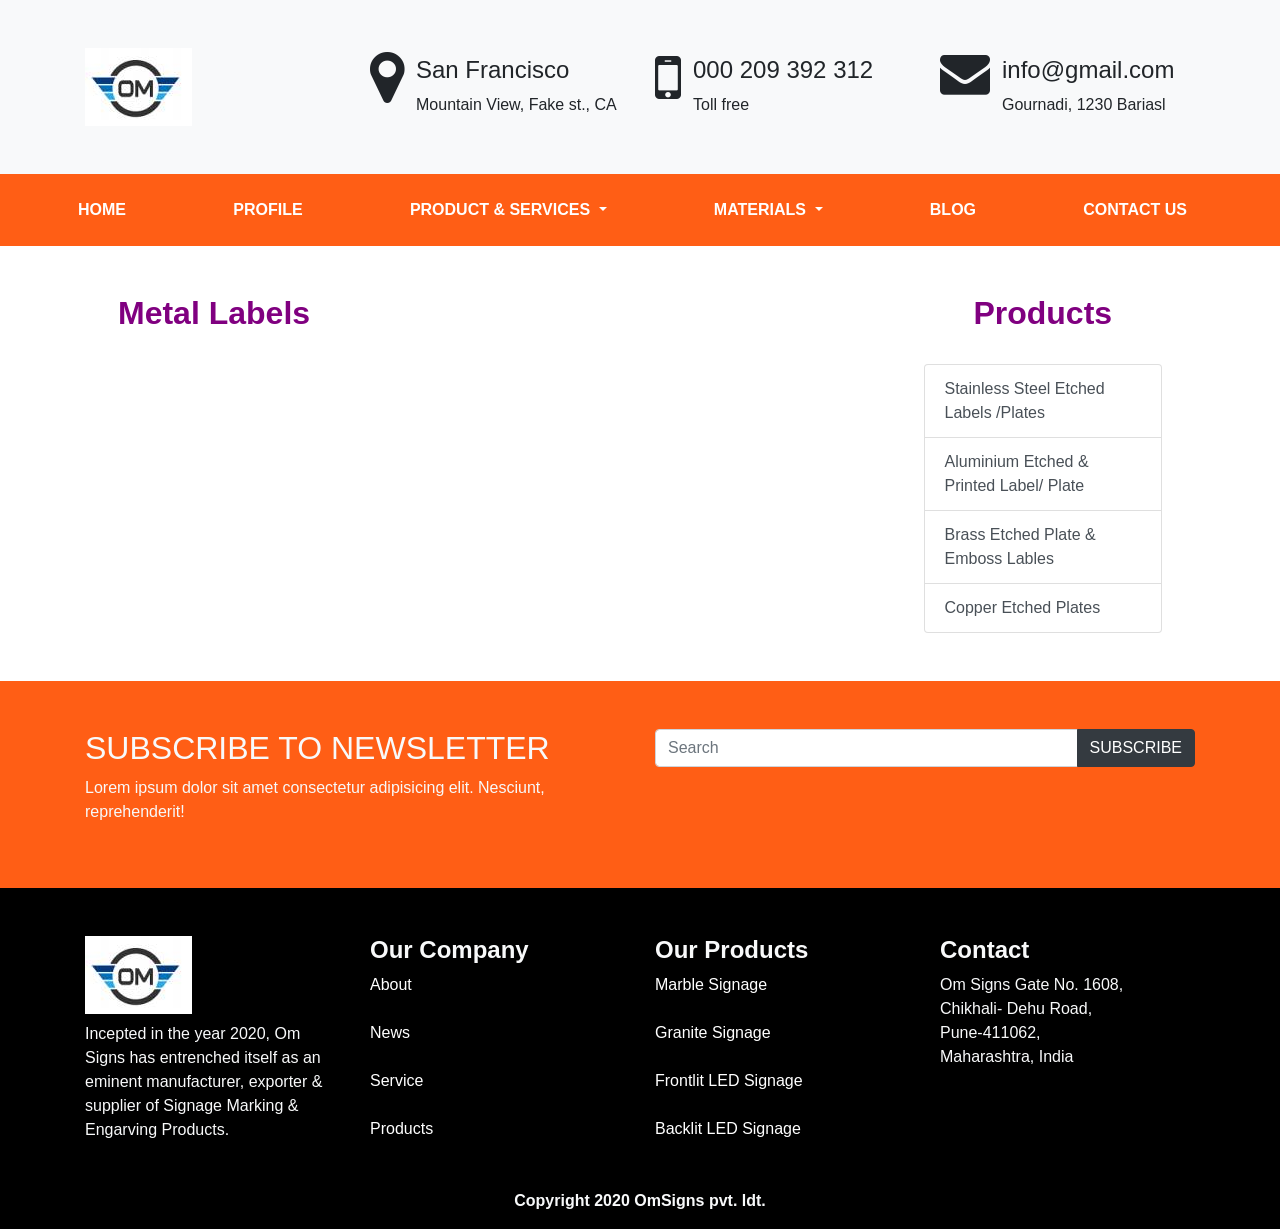
<file: omsigns/metal_labels.html>
<!DOCTYPE html>
<html lang="en">
<head>
    <meta charset="UTF-8">
    <meta name="viewport" content="width=device-width, initial-scale=1.0">
    <link rel="stylesheet" href="https://maxcdn.bootstrapcdn.com/bootstrap/4.5.2/css/bootstrap.min.css">
  <script src="https://ajax.googleapis.com/ajax/libs/jquery/3.5.1/jquery.min.js"></script>
  <script src="https://cdnjs.cloudflare.com/ajax/libs/popper.js/1.16.0/umd/popper.min.js"></script>
  <script src="https://maxcdn.bootstrapcdn.com/bootstrap/4.5.2/js/bootstrap.min.js"></script>
  <link rel="stylesheet" href="https://cdnjs.cloudflare.com/ajax/libs/font-awesome/4.7.0/css/font-awesome.min.css">
  <link rel="stylesheet" href="style.css">
    <title>OMSigns</title>
</head>
<body>

    <!-- header starts here -->
<div class="container-fluid bg-light d-none d-lg-block">
  <div class="container pt-5 pb-5">
    <div class="row">
      <div class="col-sm-3">
        <img src="logo.jpg" alt="" > 
      </div>
      
      <div class="col-sm-3">
        <div class="d-flex ">
          <div class="mr-1">  <i class="fa fa-map-marker" style="font-size:60px;"></i></div>
          <div class="p-2 flex-fill "><span class="h4 d-block">San Francisco</span>
            <span class="caption-text">Mountain View, Fake st., CA</span></div>
        </div>
      </div>
      <div class="col-sm-3">
        <div class="d-flex ">
          <div class="mr-1">  <i class="fa fa-mobile-phone" style="font-size:60px;"></i></div>
          <div class="p-2 flex-fill "><span class="h4 d-block">000 209 392 312
          </span>
            <span class="caption-text">Toll free</span></div>
        </div>
      </div>
      <div class="col-sm-3">
        <div class="d-flex ">
          <div class="mr-1">  <i class="fa fa-envelope" style="font-size:50px;"></i></div>
          <div class="p-2 flex-fill "><span class="h4 d-block">info@gmail.com</span>
            <span class="caption-text">Gournadi, 1230 Bariasl</span></div>
        </div>
      </div>
      
    </div>
  </div>
</div>
<!-- hea  der ends here -->

<!-- navbar starts here -->
<nav class="navbar navbar-expand-sm navbar-dark sticky-top p-3 " style="background-color:	#FF5E15;">
  <!-- <nav class="navbar navbar-expand-sm navbar-dark sticky-top" style="background-color:#800080;"> -->
    <!-- <a class="navbar-brand d-lg-none" href="#"> <b>Cereza.in</b></a> -->
    <a class="navbar-brand d-lg-none href="#"> <img src="logo.jpg" alt="" height="50"> </a>

      <button class="navbar-toggler" type="button" data-toggle="collapse" data-target="#navbarTogglerDemo02" aria-controls="navbarTogglerDemo02" aria-expanded="false" aria-label="Toggle navigation">
        <span class="navbar-toggler-icon text-light"></span>
      </button>
  <div class="collapse navbar-collapse" id="navbarTogglerDemo02">
    <ul class="navbar-nav container text-light ">
        <li class="nav-item">
          <a class="nav-link" href="index.html"><b>HOME</b> <span class="sr-only">(current)</span></a>
        </li>
        <li class="nav-item">
          <a class="nav-link" href="profile.html"><b>PROFILE</b></a>
        </li>
        <li class="dropdown nav-item">
          <a class="dropdown-toggle nav-link" data-toggle="dropdown" href="#"><b>PRODUCT & SERVICES</b>
          <span class="caret"></span></a>
          <ul class="dropdown-menu pl-2">
            <li><a href="metal_labels.html">METAL LABELS</a></li>
            <li><a href="decals.html">DECALS</a></li>
            <li><a href="signage.html">SIGNAGE</a></li>
            <li><a href="laser_marking_engraving.html">LASER MARKING/ENGRAVING</a></li>
          </ul>
        </li>
        <li class="dropdown nav-item">
          <a class="dropdown-toggle nav-link" data-toggle="dropdown" href="#"><b>MATERIALS</b>
          <span class="caret"></span></a>
          <ul class="dropdown-menu pl-2">
            <li><a href="#">Aluminum</a></li>
            <li><a href="#">Brass</a></li>
            <li><a href="#">Stainless Steel 304</a></li>
            <li><a href="#">Stainless Steel 316</a></li>
            <li><a href="#">Anodized Aluminum</a></li>
            <li><a href="#">Powder Coated Metals</a></li>
            <li><a href="#">Copper</a></li>
            <li><a href="#">PVC</a></li>
            <li><a href="#">Glass Mirrors</a></li>
            <li><a href="#">Glass Epoxy</a></li>
            <li><a href="#">Polycarbonate</a></li>
            <li><a href="#">Polyester</a></li>
            <li><a href="#">Bakelite</a></li>
          </ul>
        </li>
          <li class="nav-item">
            <a class="nav-link" href="#"><b>BLOG</b></a>
          </li>
          <li class="nav-item">
              <a class="nav-link" href="#"><b>CONTACT US</b></a>
            </li>  
      </ul>
  </div>
</nav>

  <!-- navbar ends here -->

  <!-- profile starts here -->
    <div class="container p-5">
      <div class="row">
        <div class="col-sm-9">
          <h2 style="color: purple;"><b>Metal Labels</b></h2><br>  
      



        </div>
        <div class="col-sm-3"><center> 
          <h2 style="color: purple;"><b>Products</b></h2>  </center><br>
          <div class="list-group">
            <a href="#" class="list-group-item list-group-item-action">Stainless Steel Etched Labels /Plates</a>
            <a href="#" class="list-group-item list-group-item-action">Aluminium Etched &  Printed Label/ Plate</a>
            <a href="#" class="list-group-item list-group-item-action">Brass Etched Plate & Emboss Lables </a>
            <a href="#" class="list-group-item list-group-item-action">Copper Etched Plates</a>
          </div>
        </div>
      </div>
      
  </div>  

  


<!-- newslatters stars  -->
<div class="container-fluid text-light" style="background-color: #FF5E15;">
  <div class="container pt-5 pb-5">
    <div class="row">
      <div class="col-sm-6">
        <h2>SUBSCRIBE TO NEWSLETTER</h2>
        <p>Lorem ipsum dolor sit amet consectetur adipisicing elit. Nesciunt, reprehenderit!</p>
      </div>
      <div class="col-sm-6">
        <div class="input-group mb-3">
          <input type="text" class="form-control" placeholder="Search">
          <div class="input-group-append">
            <button class="btn btn-dark" type="submit">SUBSCRIBE</button>  
           </div>
        </div>
      </div>
    </div>
  </div>
  </div>
<!-- newslatters ends -->
<!-- footer starts here -->
  <div class="container-fluid text-light" style="background-color: #000000;">
    <div class="container pt-5 pb-3">
      <div class="row">
        <div class="col-sm-3">
          <img src="logo.jpg" alt="" class="mb-2">
          <p> Incepted in the year 2020, Om Signs has entrenched itself as an eminent
            manufacturer, exporter & supplier of Signage Marking & Engarving Products.
          </p>
        </div>
        <div class="col-sm-3">
           <h4><b>Our Company</b></h4> 
           <a href="#" class="foot-link">About</a><br><br>
           <a href="#" class="foot-link">News</a><br><br>
           <a href="#" class="foot-link">Service</a><br><br>
           <a href="#" class="foot-link">Products</a><br>  <br>
        </div>
        <div class="col-sm-3">
          <h4><b>Our Products</b></h4> 
           <a href="#" class="foot-link">Marble Signage</a><br><br>
           <a href="#" class="foot-link">Granite Signage</a><br><br>
           <a href="#" class="foot-link">Frontlit LED Signage</a><br><br>
           <a href="#" class="foot-link">Backlit LED Signage</a><br>  <br>
        </div>
        <div class="col-sm-3">
          <h4><b>Contact</b></h4> 
          Om Signs Gate No. 1608, <br>
          Chikhali- Dehu Road,<br> Pune-411062,<br> Maharashtra, India
        </div>
      </div>
        <br>
        <center>
          <b>
            Copyright 2020 OmSigns pvt. ldt.</b> 
        </center>
    </div>
    </div>  
<!-- footer ends here -->
</body>
</html>
</file>
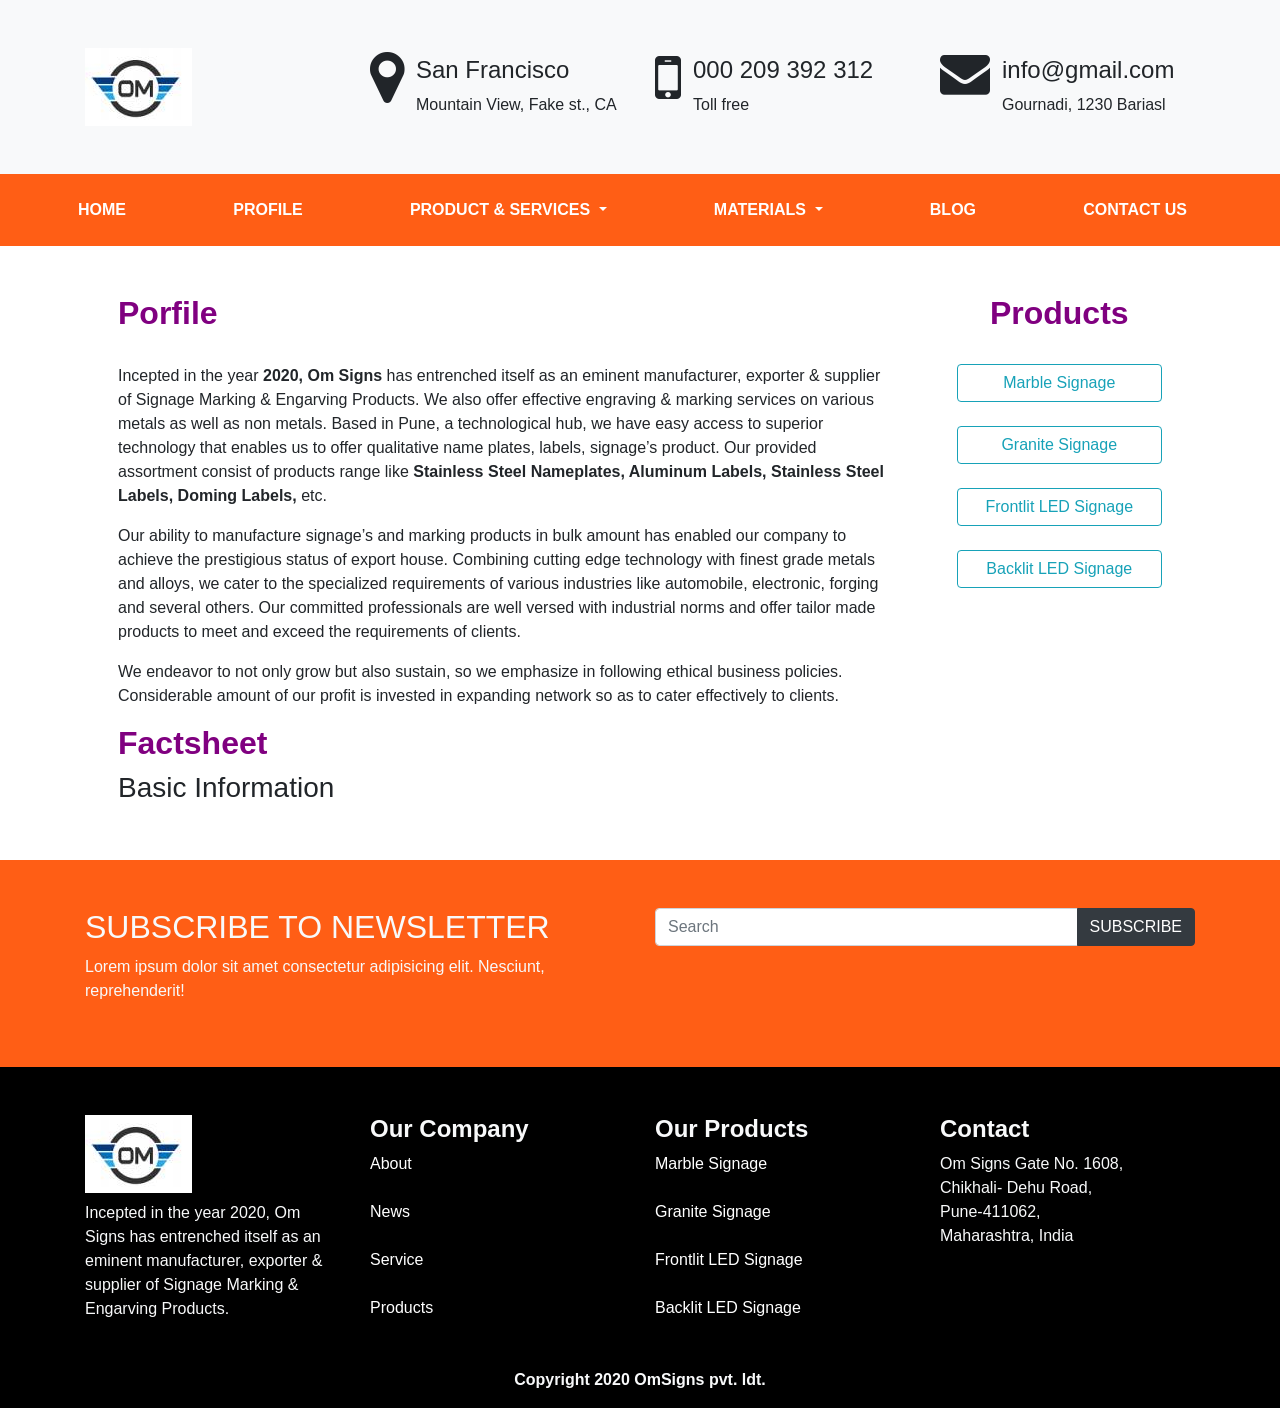
<file: omsigns/profile.html>
<!DOCTYPE html>
<html lang="en">
<head>
    <meta charset="UTF-8">
    <meta name="viewport" content="width=device-width, initial-scale=1.0">
    <link rel="stylesheet" href="https://maxcdn.bootstrapcdn.com/bootstrap/4.5.2/css/bootstrap.min.css">
  <script src="https://ajax.googleapis.com/ajax/libs/jquery/3.5.1/jquery.min.js"></script>
  <script src="https://cdnjs.cloudflare.com/ajax/libs/popper.js/1.16.0/umd/popper.min.js"></script>
  <script src="https://maxcdn.bootstrapcdn.com/bootstrap/4.5.2/js/bootstrap.min.js"></script>
  <link rel="stylesheet" href="https://cdnjs.cloudflare.com/ajax/libs/font-awesome/4.7.0/css/font-awesome.min.css">
  <link rel="stylesheet" href="style.css">
    <title>OMSigns</title>
</head>
<body>

    <!-- header starts here -->
<div class="container-fluid bg-light d-none d-lg-block">
  <div class="container pt-5 pb-5">
    <div class="row">
      <div class="col-sm-3">
        <img src="logo.jpg" alt="" > 
      </div>
      
      <div class="col-sm-3">
        <div class="d-flex ">
          <div class="mr-1">  <i class="fa fa-map-marker" style="font-size:60px;"></i></div>
          <div class="p-2 flex-fill "><span class="h4 d-block">San Francisco</span>
            <span class="caption-text">Mountain View, Fake st., CA</span></div>
        </div>
      </div>
      <div class="col-sm-3">
        <div class="d-flex ">
          <div class="mr-1">  <i class="fa fa-mobile-phone" style="font-size:60px;"></i></div>
          <div class="p-2 flex-fill "><span class="h4 d-block">000 209 392 312
          </span>
            <span class="caption-text">Toll free</span></div>
        </div>
      </div>
      <div class="col-sm-3">
        <div class="d-flex ">
          <div class="mr-1">  <i class="fa fa-envelope" style="font-size:50px;"></i></div>
          <div class="p-2 flex-fill "><span class="h4 d-block">info@gmail.com</span>
            <span class="caption-text">Gournadi, 1230 Bariasl</span></div>
        </div>
      </div>
      
    </div>
  </div>
</div>
<!-- hea  der ends here -->

<!-- navbar starts here -->
<nav class="navbar navbar-expand-sm navbar-dark sticky-top p-3 " style="background-color:	#FF5E15;">
  <!-- <nav class="navbar navbar-expand-sm navbar-dark sticky-top" style="background-color:#800080;"> -->
    <!-- <a class="navbar-brand d-lg-none" href="#"> <b>Cereza.in</b></a> -->
    <a class="navbar-brand d-lg-none href="#"> <img src="logo.jpg" alt="" height="50"> </a>

      <button class="navbar-toggler" type="button" data-toggle="collapse" data-target="#navbarTogglerDemo02" aria-controls="navbarTogglerDemo02" aria-expanded="false" aria-label="Toggle navigation">
        <span class="navbar-toggler-icon text-light"></span>
      </button>
  <div class="collapse navbar-collapse" id="navbarTogglerDemo02">
    <ul class="navbar-nav container text-light ">
        <li class="nav-item">
          <a class="nav-link" href="index.html"><b>HOME</b> <span class="sr-only">(current)</span></a>
        </li>
        <li class="nav-item">
          <a class="nav-link" href="profile.html"><b>PROFILE</b></a>
        </li>
        <li class="dropdown nav-item">
          <a class="dropdown-toggle nav-link" data-toggle="dropdown" href="#"><b>PRODUCT & SERVICES</b>
          <span class="caret"></span></a>
          <ul class="dropdown-menu pl-2">
            <li><a href="metal_labels.html">METAL LABELS</a></li>
            <li><a href="decals.html">DECALS</a></li>
            <li><a href="signage.html">SIGNAGE</a></li>
            <li><a href="laser_marking_engraving.html">LASER MARKING/ENGRAVING</a></li>
          </ul>
        </li>
        <li class="dropdown nav-item">
          <a class="dropdown-toggle nav-link" data-toggle="dropdown" href="#"><b>MATERIALS</b>
          <span class="caret"></span></a>
          <ul class="dropdown-menu pl-2">
            <li><a href="#">Aluminum</a></li>
            <li><a href="#">Brass</a></li>
            <li><a href="#">Stainless Steel 304</a></li>
            <li><a href="#">Stainless Steel 316</a></li>
            <li><a href="#">Anodized Aluminum</a></li>
            <li><a href="#">Powder Coated Metals</a></li>
            <li><a href="#">Copper</a></li>
            <li><a href="#">PVC</a></li>
            <li><a href="#">Glass Mirrors</a></li>
            <li><a href="#">Glass Epoxy</a></li>
            <li><a href="#">Polycarbonate</a></li>
            <li><a href="#">Polyester</a></li>
            <li><a href="#">Bakelite</a></li>
          </ul>
        </li>
          <li class="nav-item">
            <a class="nav-link" href="#"><b>BLOG</b></a>
          </li>
          <li class="nav-item">
              <a class="nav-link" href="#"><b>CONTACT US</b></a>
            </li>  
      </ul>
  </div>
</nav>

  <!-- navbar ends here -->

  <!-- profile starts here -->
    <div class="container p-5">
      <div class="row">
        <div class="col-sm-9">
          <h2 style="color: purple;"><b>Porfile</b></h2><br>  
      <p>  
          Incepted in the year <b>2020, Om Signs</b> has entrenched itself as an eminent
      manufacturer, exporter & supplier of Signage Marking & Engarving Products. We
      also offer effective engraving & marking services on various metals as well as
      non metals. Based in Pune, a technological hub, we have easy access to
      superior technology that enables us to offer qualitative name plates, labels,
      signage’s product. Our provided assortment consist of products range
      like <b>Stainless Steel Nameplates, Aluminum Labels, Stainless Steel Labels,
      Doming Labels,</b> etc.</p>
      <p>Our ability to manufacture signage’s and marking products in bulk amount has
      enabled our company to achieve the prestigious status of export house.
      Combining cutting edge technology with finest grade metals and alloys, we cater
      to the specialized requirements of various industries like automobile, electronic,
      forging and several others. Our committed professionals are well versed with
      industrial norms and offer tailor made products to meet and exceed the
      requirements of clients.</p>
      <p>We endeavor to not only grow but also sustain, so we emphasize in following
      ethical business policies. Considerable amount of our profit is invested in
      expanding network so as to cater effectively to clients.
    </p>
      <h2 style="color: purple;"><b>Factsheet</b></h2>    
        <h3> Basic Information </h3>  


        </div>
        <div class="col-sm-3 pl-5"><center> 
          <h2 style="color: purple;"><b>Products</b></h2>  </center><br>
          <a href="#" class="btn btn-outline-info  btn-block">Marble Signage</a><br>
          <a href="#" class="btn btn-outline-info  btn-block">Granite Signage</a><br>
          <a href="#" class="btn btn-outline-info  btn-block">Frontlit LED Signage</a><br>
          <a href="#" class="btn btn-outline-info  btn-block">Backlit LED Signage</a><br>  <br>
        </div>
      </div>
      
  </div>  

  <!-- porfile ends here -->
 
  <!-- Services card starts here -->
    <!-- <div class="container text-dark">
        <div class="row">
            <div class="col-sm-3 mt-5" > 
              <div class="card shadow-sm p-2">
                <center>
                    <br>
                    <img src="#" width="100" height="100"><br><br>
                    <h5 class="mt-1"><b> Mobile App</b></h5>
                    <p>Apps are redefining the way we interact with services and empowering businesses 
                        to engage with their customers</p>
                       <p><b>iOS | Android | UI/UX Design</b></p> 
                </center> 
              </div> 
            </div>
            <div class="col-sm-3 mt-5"">
              <div class="card shadow-sm p-2">
                <center><br><img src="#" width="100" height="100"><br><br>
                    <h5 class="mt-1"><b>Web Devlopement</b></h5>
                     <p>Single-page applications are fast replacing dynamic websites with web apps
                          so are the technology used to built them.</p>
                          <p><b>Python | PHP | Laravel</b></p>   
                </center> 
              </div>   
            </div>
            <div class="col-sm-3  mt-5">
              <div class="card shadow-sm p-2"">
                <center><br><img src="#" width="100" height="100"><br><br>
                    <h5 class="mt-1"><b>Digital Marketing</b></h5>
                    <p>Integrate natural language processing, data mining and pattern recognition in
                         your app with our expertise</p>
                         <p><b>IoT | Bots| Wearable App</b></p>
                </center>  
              </div>  
            </div>
            <div class="col-sm-3 mt-5">
              <div class="card shadow-sm p-2">
                <center><br><img src="#" width="100" height="100"><br><br>
                    <h5 class="mt-1"><b>Ecommerce   </b></h5>
                    <p>Outsourcing your project on a proactive basis and manage responsibilities
                         to improve operations and cut expenses.</p>
                    <p><b> Testing | Support | DevOps</b></p>
                </center> 
              </div>   
            </div>
        </div>
        <br><br><br>
    </div> -->
<!-- Services end here -->
<!-- why choose us starts --> 
   
<!-- why choose us end -->

<!-- enquiry form starts  -->

<!-- enquiry form ends -->


<!-- newslatters stars  -->
<div class="container-fluid text-light" style="background-color: #FF5E15;">
  <div class="container pt-5 pb-5">
    <div class="row">
      <div class="col-sm-6">
        <h2>SUBSCRIBE TO NEWSLETTER</h2>
        <p>Lorem ipsum dolor sit amet consectetur adipisicing elit. Nesciunt, reprehenderit!</p>
      </div>
      <div class="col-sm-6">
        <div class="input-group mb-3">
          <input type="text" class="form-control" placeholder="Search">
          <div class="input-group-append">
            <button class="btn btn-dark" type="submit">SUBSCRIBE</button>  
           </div>
        </div>
      </div>
    </div>
  </div>
  </div>
<!-- newslatters ends -->
<!-- footer starts here -->
  <div class="container-fluid text-light" style="background-color: #000000;">
    <div class="container pt-5 pb-3">
      <div class="row">
        <div class="col-sm-3">
          <img src="logo.jpg" alt="" class="mb-2">
          <p> Incepted in the year 2020, Om Signs has entrenched itself as an eminent
            manufacturer, exporter & supplier of Signage Marking & Engarving Products.
          </p>
        </div>
        <div class="col-sm-3">
           <h4><b>Our Company</b></h4> 
           <a href="#" class="foot-link">About</a><br><br>
           <a href="#" class="foot-link">News</a><br><br>
           <a href="#" class="foot-link">Service</a><br><br>
           <a href="#" class="foot-link">Products</a><br>  <br>
        </div>
        <div class="col-sm-3">
          <h4><b>Our Products</b></h4> 
           <a href="#" class="foot-link">Marble Signage</a><br><br>
           <a href="#" class="foot-link">Granite Signage</a><br><br>
           <a href="#" class="foot-link">Frontlit LED Signage</a><br><br>
           <a href="#" class="foot-link">Backlit LED Signage</a><br>  <br>
        </div>
        <div class="col-sm-3">
          <h4><b>Contact</b></h4> 
          Om Signs Gate No. 1608, <br>
          Chikhali- Dehu Road,<br> Pune-411062,<br> Maharashtra, India
        </div>
      </div>
        <br>
        <center>
          <b>
            Copyright 2020 OmSigns pvt. ldt.</b> 
        </center>
    </div>
    </div>  
<!-- footer ends here -->
</body>
</html>
</file>
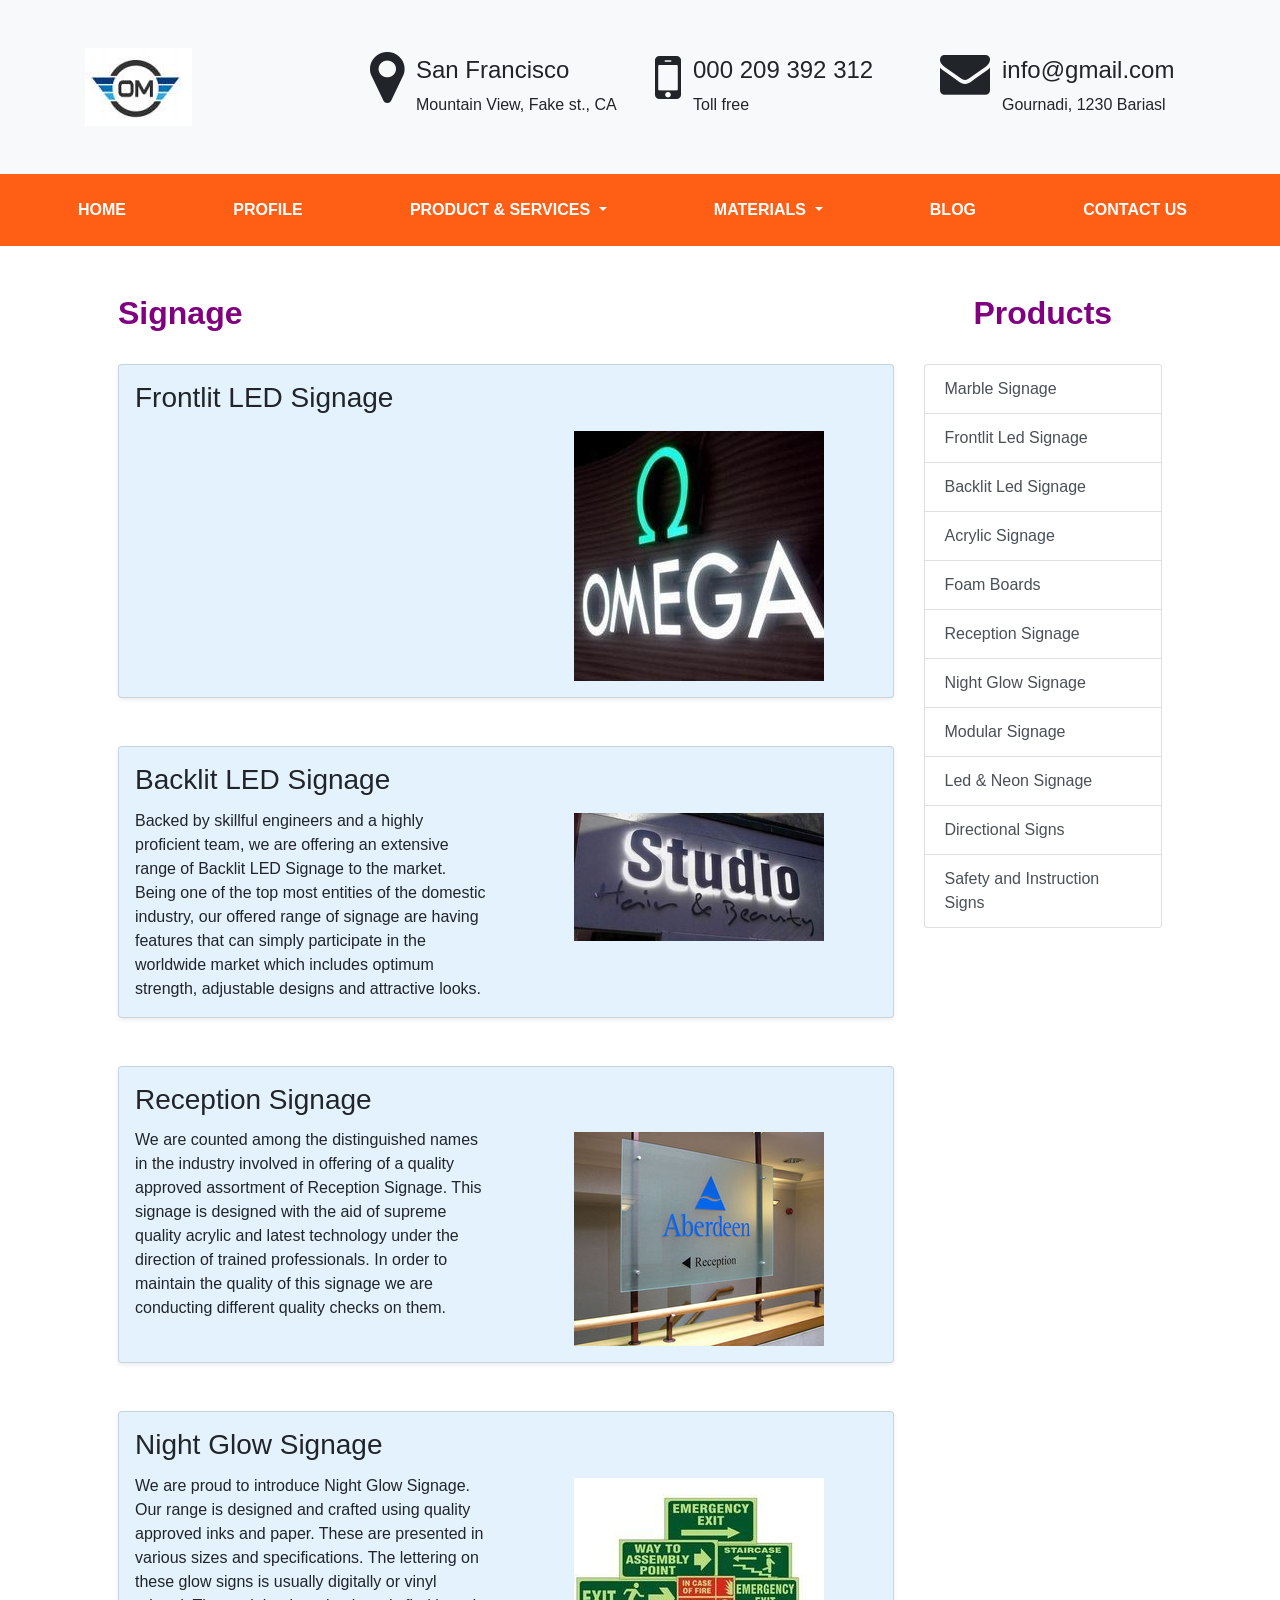
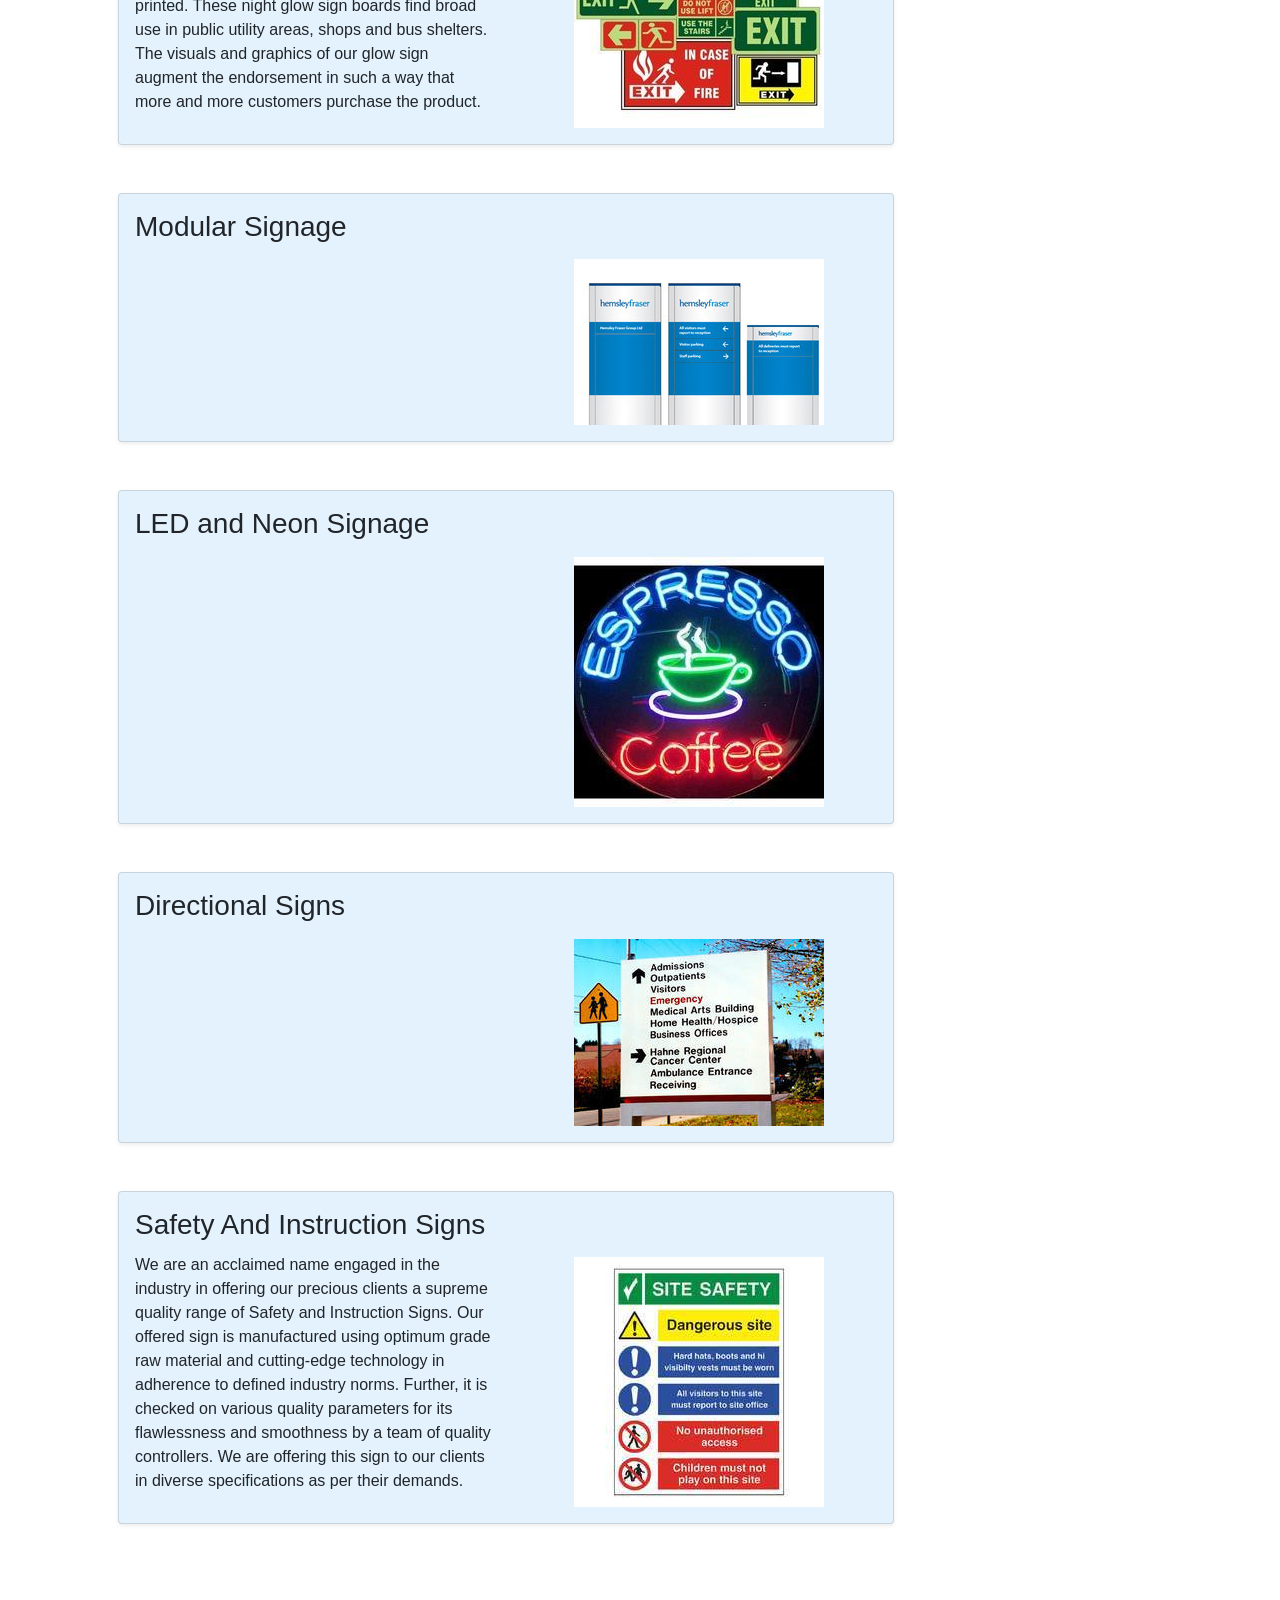
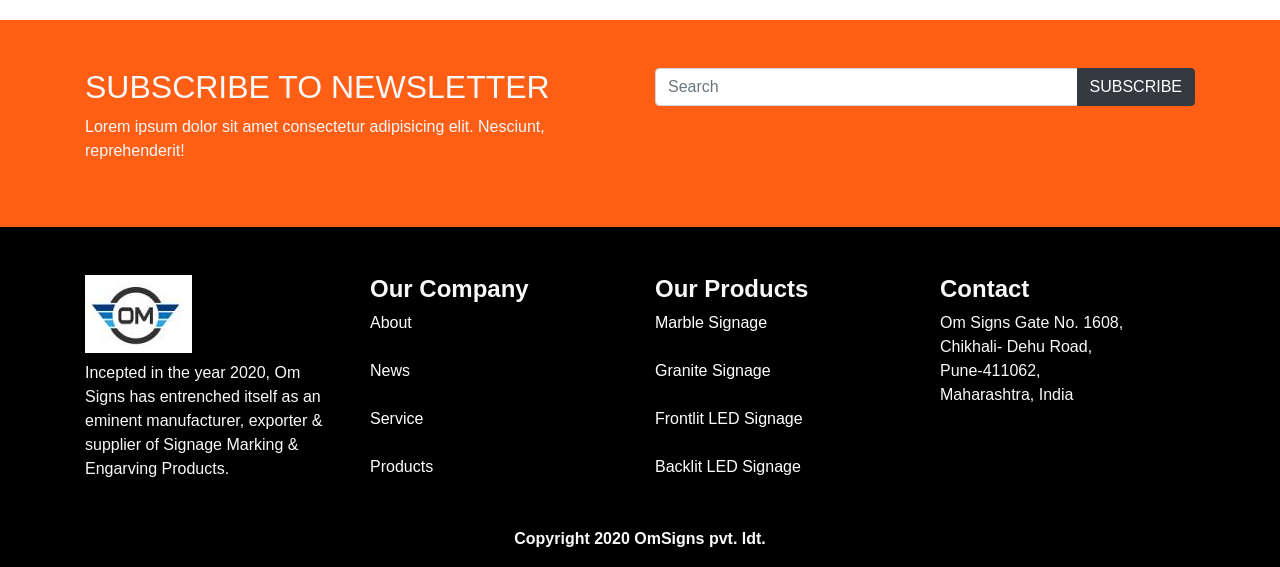
<file: omsigns/signage.html>
<!DOCTYPE html>
<html lang="en">
<head>
    <meta charset="UTF-8">
    <meta name="viewport" content="width=device-width, initial-scale=1.0">
    <link rel="stylesheet" href="https://maxcdn.bootstrapcdn.com/bootstrap/4.5.2/css/bootstrap.min.css">
  <script src="https://ajax.googleapis.com/ajax/libs/jquery/3.5.1/jquery.min.js"></script>
  <script src="https://cdnjs.cloudflare.com/ajax/libs/popper.js/1.16.0/umd/popper.min.js"></script>
  <script src="https://maxcdn.bootstrapcdn.com/bootstrap/4.5.2/js/bootstrap.min.js"></script>
  <link rel="stylesheet" href="https://cdnjs.cloudflare.com/ajax/libs/font-awesome/4.7.0/css/font-awesome.min.css">
  <link rel="stylesheet" href="style.css">
    <title>OMSigns</title>
</head>
<body>

    <!-- header starts here -->
<div class="container-fluid bg-light d-none d-lg-block">
  <div class="container pt-5 pb-5">
    <div class="row">
      <div class="col-sm-3">
        <img src="logo.jpg" alt="" > 
      </div>
      
      <div class="col-sm-3">
        <div class="d-flex ">
          <div class="mr-1">  <i class="fa fa-map-marker" style="font-size:60px;"></i></div>
          <div class="p-2 flex-fill "><span class="h4 d-block">San Francisco</span>
            <span class="caption-text">Mountain View, Fake st., CA</span></div>
        </div>
      </div>
      <div class="col-sm-3">
        <div class="d-flex ">
          <div class="mr-1">  <i class="fa fa-mobile-phone" style="font-size:60px;"></i></div>
          <div class="p-2 flex-fill "><span class="h4 d-block">000 209 392 312
          </span>
            <span class="caption-text">Toll free</span></div>
        </div>
      </div>
      <div class="col-sm-3">
        <div class="d-flex ">
          <div class="mr-1">  <i class="fa fa-envelope" style="font-size:50px;"></i></div>
          <div class="p-2 flex-fill "><span class="h4 d-block">info@gmail.com</span>
            <span class="caption-text">Gournadi, 1230 Bariasl</span></div>
        </div>
      </div>
      
    </div>
  </div>
</div>
<!-- hea  der ends here -->

<!-- navbar starts here -->
<nav class="navbar navbar-expand-sm navbar-dark sticky-top p-3 " style="background-color:	#FF5E15;">
  <!-- <nav class="navbar navbar-expand-sm navbar-dark sticky-top" style="background-color:#800080;"> -->
    <!-- <a class="navbar-brand d-lg-none" href="#"> <b>Cereza.in</b></a> -->
    <a class="navbar-brand d-lg-none href="#"> <img src="logo.jpg" alt="" height="50"> </a>

      <button class="navbar-toggler" type="button" data-toggle="collapse" data-target="#navbarTogglerDemo02" aria-controls="navbarTogglerDemo02" aria-expanded="false" aria-label="Toggle navigation">
        <span class="navbar-toggler-icon text-light"></span>
      </button>
  <div class="collapse navbar-collapse" id="navbarTogglerDemo02">
    <ul class="navbar-nav container text-light ">
        <li class="nav-item">
          <a class="nav-link" href="index.html"><b>HOME</b> <span class="sr-only">(current)</span></a>
        </li>
        <li class="nav-item">
          <a class="nav-link" href="profile.html"><b>PROFILE</b></a>
        </li>
        <li class="dropdown nav-item">
          <a class="dropdown-toggle nav-link" data-toggle="dropdown" href="#"><b>PRODUCT & SERVICES</b>
          <span class="caret"></span></a>
          <ul class="dropdown-menu pl-2">
            <li><a href="metal_labels.html">METAL LABELS</a></li>
            <li><a href="decals.html">DECALS</a></li>
            <li><a href="signage.html">SIGNAGE</a></li>
            <li><a href="laser_marking_engraving.html">LASER MARKING/ENGRAVING</a></li>
          </ul>
        </li>
        <li class="dropdown nav-item">
          <a class="dropdown-toggle nav-link" data-toggle="dropdown" href="#"><b>MATERIALS</b>
          <span class="caret"></span></a>
          <ul class="dropdown-menu pl-2">
            <li><a href="#">Aluminum</a></li>
            <li><a href="#">Brass</a></li>
            <li><a href="#">Stainless Steel 304</a></li>
            <li><a href="#">Stainless Steel 316</a></li>
            <li><a href="#">Anodized Aluminum</a></li>
            <li><a href="#">Powder Coated Metals</a></li>
            <li><a href="#">Copper</a></li>
            <li><a href="#">PVC</a></li>
            <li><a href="#">Glass Mirrors</a></li>
            <li><a href="#">Glass Epoxy</a></li>
            <li><a href="#">Polycarbonate</a></li>
            <li><a href="#">Polyester</a></li>
            <li><a href="#">Bakelite</a></li>
          </ul>
        </li>

          <li class="nav-item">
            <a class="nav-link" href="#"><b>BLOG</b></a>
          </li>
          <li class="nav-item">
              <a class="nav-link" href="#"><b>CONTACT US</b></a>
            </li>  
      </ul>
  </div>
</nav>

  <!-- navbar ends here -->

  <!-- profile starts here -->
    <div class="container p-5">
      <div class="row">
        <div class="col-sm-9">
          <h2 style="color:purple;"><b>Signage</b></h2><br>  

          <div class="p-3 card shadow-sm" style="background-color: #e3f2fd;">
            <h3> Frontlit LED Signage </h3>
            <div class="row">
              <div class="col-sm-6 pt-1">
                
              </div>
              <div class="col-sm-6 pt-2">
                <center>  <img src="product_imgs/frontlit-led-signage.jpg" alt="Reception Signage"> </center> 
              </div>
            </div>
          </div><br><br>

          <div class="p-3 card shadow-sm" style="background-color: #e3f2fd;">
            <h3> Backlit LED Signage </h3>
            <div class="row">
              <div class="col-sm-6 pt-1">
                Backed by skillful engineers and a highly proficient team, we are offering an extensive
                 range of Backlit LED Signage to the market. Being one of the top most entities of the domestic
                  industry, our offered range of signage are having features that can simply participate in the 
                  worldwide market which includes optimum strength, adjustable designs and attractive looks.
              </div>
              <div class="col-sm-6 pt-2">
                <center>  <img src="product_imgs/backlit-led-signage.jpg" alt="Reception Signage"> </center> 
              </div>
            </div>
          </div><br><br>
          
          <div class="p-3 card shadow-sm" style="background-color: #e3f2fd;">
            <h3> Reception Signage </h3>
            <div class="row">
              <div class="col-sm-6 pt-1">
                We are counted among the distinguished names in the industry involved in offering of a quality
                 approved assortment of Reception Signage. This signage is designed with the aid of supreme quality
                  acrylic and latest technology under the direction of trained professionals. In order to maintain 
                  the quality of this signage we are conducting different quality checks on them.
              </div>
              <div class="col-sm-6 pt-2">
                <center>  <img src="product_imgs/reception-signage.jpg" alt="Reception Signage"> </center> 
              </div>
            </div>
          </div><br><br>
          <div class="p-3 card shadow-sm" style="background-color: #e3f2fd;">
            <h3> Night Glow Signage </h3>
            <div class="row">
              <div class="col-sm-6 pt-1">
                We are proud to introduce Night Glow Signage. Our range is designed and crafted using quality
                 approved inks and paper. These are presented in various sizes and specifications. 
                 The lettering on these glow signs is usually digitally or vinyl printed. These night glow sign
                  boards find broad use in public utility areas, shops and bus shelters. The visuals and graphics of 
                  our glow sign augment the endorsement in such a way that more and more customers purchase the product.
              </div>
              <div class="col-sm-6 pt-2">
                <center>  <img src="product_imgs/night-glow-signage.jpg" alt="Reception Signage"> </center> 
              </div>
            </div>
          </div><br><br>

          <div class="p-3 card shadow-sm" style="background-color: #e3f2fd;">
            <h3> Modular Signage </h3>
            <div class="row">
              <div class="col-sm-6 pt-1">
                
              </div>
              <div class="col-sm-6 pt-2">
                <center>  <img src="product_imgs/modular-signage.jpg" alt="Reception Signage"> </center> 
              </div>
            </div>
          </div><br><br>
          

          <div class="p-3 card shadow-sm" style="background-color: #e3f2fd;">
            <h3> LED and Neon Signage </h3>
            <div class="row">
              <div class="col-sm-6 pt-1">
                
              </div>
              <div class="col-sm-6 pt-2">
                <center>  <img src="product_imgs/led-and-neon-signage.jpg" alt="Reception Signage"> </center> 
              </div>
            </div>
          </div><br><br>

          <div class="p-3 card shadow-sm" style="background-color: #e3f2fd;">
            <h3> Directional Signs </h3>
            <div class="row">
              <div class="col-sm-6 pt-1">
                
              </div>
              <div class="col-sm-6 pt-2">
                <center>  <img src="product_imgs/about.jpg" alt="Reception Signage"> </center> 
              </div>
            </div>
          </div><br><br>

          <div class="p-3 card shadow-sm" style="background-color: #e3f2fd;">
            <h3> Safety And Instruction Signs </h3>
            <div class="row">
              <div class="col-sm-6 pt-1">
                We are an acclaimed name engaged in the industry in offering our precious
                 clients a supreme quality range of Safety and Instruction Signs. Our offered 
                 sign is manufactured using optimum grade raw material and cutting-edge technology
                  in adherence to defined industry norms. Further, it is checked on various quality
                   parameters for its flawlessness and smoothness by a team of quality controllers.
                    We are offering this sign to our clients in diverse specifications as per their demands.
              </div>
              <div class="col-sm-6 pt-2">
                <center>  <img src="product_imgs/director-safety-and-instruction-signs.jpg" alt="Reception Signage"> </center> 
              </div>
            </div>
          </div><br><br>


        </div>
        <div class="col-sm-3 "><center> 
          <h2 style="color: purple;"><b>Products</b></h2>  </center><br>
          <div class="list-group">
            <a href="#" class="list-group-item list-group-item-action">Marble Signage</a>
            <a href="#" class="list-group-item list-group-item-action">Frontlit Led Signage </a>
            <a href="#" class="list-group-item list-group-item-action">Backlit Led Signage  </a>
            <a href="#" class="list-group-item list-group-item-action">Acrylic Signage </a>
            <a href="#" class="list-group-item list-group-item-action">Foam Boards</a>
            <a href="#" class="list-group-item list-group-item-action">Reception Signage</a>
            <a href="#" class="list-group-item list-group-item-action">Night Glow  Signage</a>
            <a href="#" class="list-group-item list-group-item-action">Modular Signage</a>
            <a href="#" class="list-group-item list-group-item-action">Led & Neon Signage</a>
            <a href="#" class="list-group-item list-group-item-action">Directional Signs</a>
            <a href="#" class="list-group-item list-group-item-action">Safety and Instruction Signs</a>
          </div>
        </div>
      </div>
      
  </div>  

  <!-- porfile ends here -->
 
  


<!-- newslatters stars  -->
<div class="container-fluid text-light" style="background-color: #FF5E15;">
  <div class="container pt-5 pb-5">
    <div class="row">
      <div class="col-sm-6">
        <h2>SUBSCRIBE TO NEWSLETTER</h2>
        <p>Lorem ipsum dolor sit amet consectetur adipisicing elit. Nesciunt, reprehenderit!</p>
      </div>
      <div class="col-sm-6">
        <div class="input-group mb-3">
          <input type="text" class="form-control" placeholder="Search">
          <div class="input-group-append">
            <button class="btn btn-dark" type="submit">SUBSCRIBE</button>  
           </div>
        </div>
      </div>
    </div>
  </div>
  </div>
<!-- newslatters ends -->
<!-- footer starts here -->
  <div class="container-fluid text-light" style="background-color: #000000;">
    <div class="container pt-5 pb-3">
      <div class="row">
        <div class="col-sm-3">
          <img src="logo.jpg" alt="" class="mb-2">
          <p> Incepted in the year 2020, Om Signs has entrenched itself as an eminent
            manufacturer, exporter & supplier of Signage Marking & Engarving Products.
          </p>
        </div>
        <div class="col-sm-3">
           <h4><b>Our Company</b></h4> 
           <a href="#" class="foot-link">About</a><br><br>
           <a href="#" class="foot-link">News</a><br><br>
           <a href="#" class="foot-link">Service</a><br><br>
           <a href="#" class="foot-link">Products</a><br>  <br>
        </div>
        <div class="col-sm-3">
          <h4><b>Our Products</b></h4> 
           <a href="#" class="foot-link">Marble Signage</a><br><br>
           <a href="#" class="foot-link">Granite Signage</a><br><br>
           <a href="#" class="foot-link">Frontlit LED Signage</a><br><br>
           <a href="#" class="foot-link">Backlit LED Signage</a><br>  <br>
        </div>
        <div class="col-sm-3">
          <h4><b>Contact</b></h4> 
          Om Signs Gate No. 1608, <br>
          Chikhali- Dehu Road,<br> Pune-411062,<br> Maharashtra, India
        </div>
      </div>
        <br>
        <center>
          <b>
            Copyright 2020 OmSigns pvt. ldt.</b> 
        </center>
    </div>
    </div>  
<!-- footer ends here -->
</body>
</html>
</file>
<file: style.css>
@import url('https://fonts.googleapis.com/css?family=Special+Elite');


blockquote {
	font-family: 'Special Elite', cursive;
	font-weight: 100;
	font-size: 2rem;
	max-width: 600px;
	line-height: 1.4;
	position: relative;
	margin: 0;
	padding: .5rem;
}

blockquote:before,
blockquote:after {
	position: absolute;
	color: #f1efe6;
	font-size: 8rem;
	width: 4rem;
	height: 4rem;
}


cite {
	line-height: 3;
	text-align: left;
}

.back {
	background: linear-gradient(-45deg, #ee7752, #e73c7e, #23a6d5, #23d5ab);
	background-size: 400% 400%;
	animation: gradient 10s ease infinite;
}



@keyframes gradient {
	0% {
		background-position: 0% 50%;
	}
	50% {
		background-position: 100% 50%;
	}
	100% {
		background-position: 0% 50%;
	}
}

.areas {
    background:white;
    width:100%;
    height:auto;
    position:relative;
    text-align:center;
    padding:50px 0 50px 0;
    box-sizing:border-box;
}
.areas:before {
    content:'';
    position:absolute;
    background:white;
    width:100%;
    height:50px;
    top:0;
    left:0;
    border-radius:40%;
    transform:translatey(-50%);
}

.cards_b {
    border-bottom-style: solid;
    border-color: purple;
    border-bottom-width: 4px;
  }

a:link {
    text-decoration: none;
}
</file>
<file: omsigns/style.css>
.nav-link{
    color: white !important;
    }
.nav-link:hover{
    color: black !important;
    }    
.foot-link{
        color: white !important;
        }
.foot-link:hover{
        color: rgb(240, 110, 24) !important;
}       
.sidebar-link{
    color: black !important;
    }
.sidebar-link:hover{
    color: rgb(240, 110, 24) !important;
}
</file>
